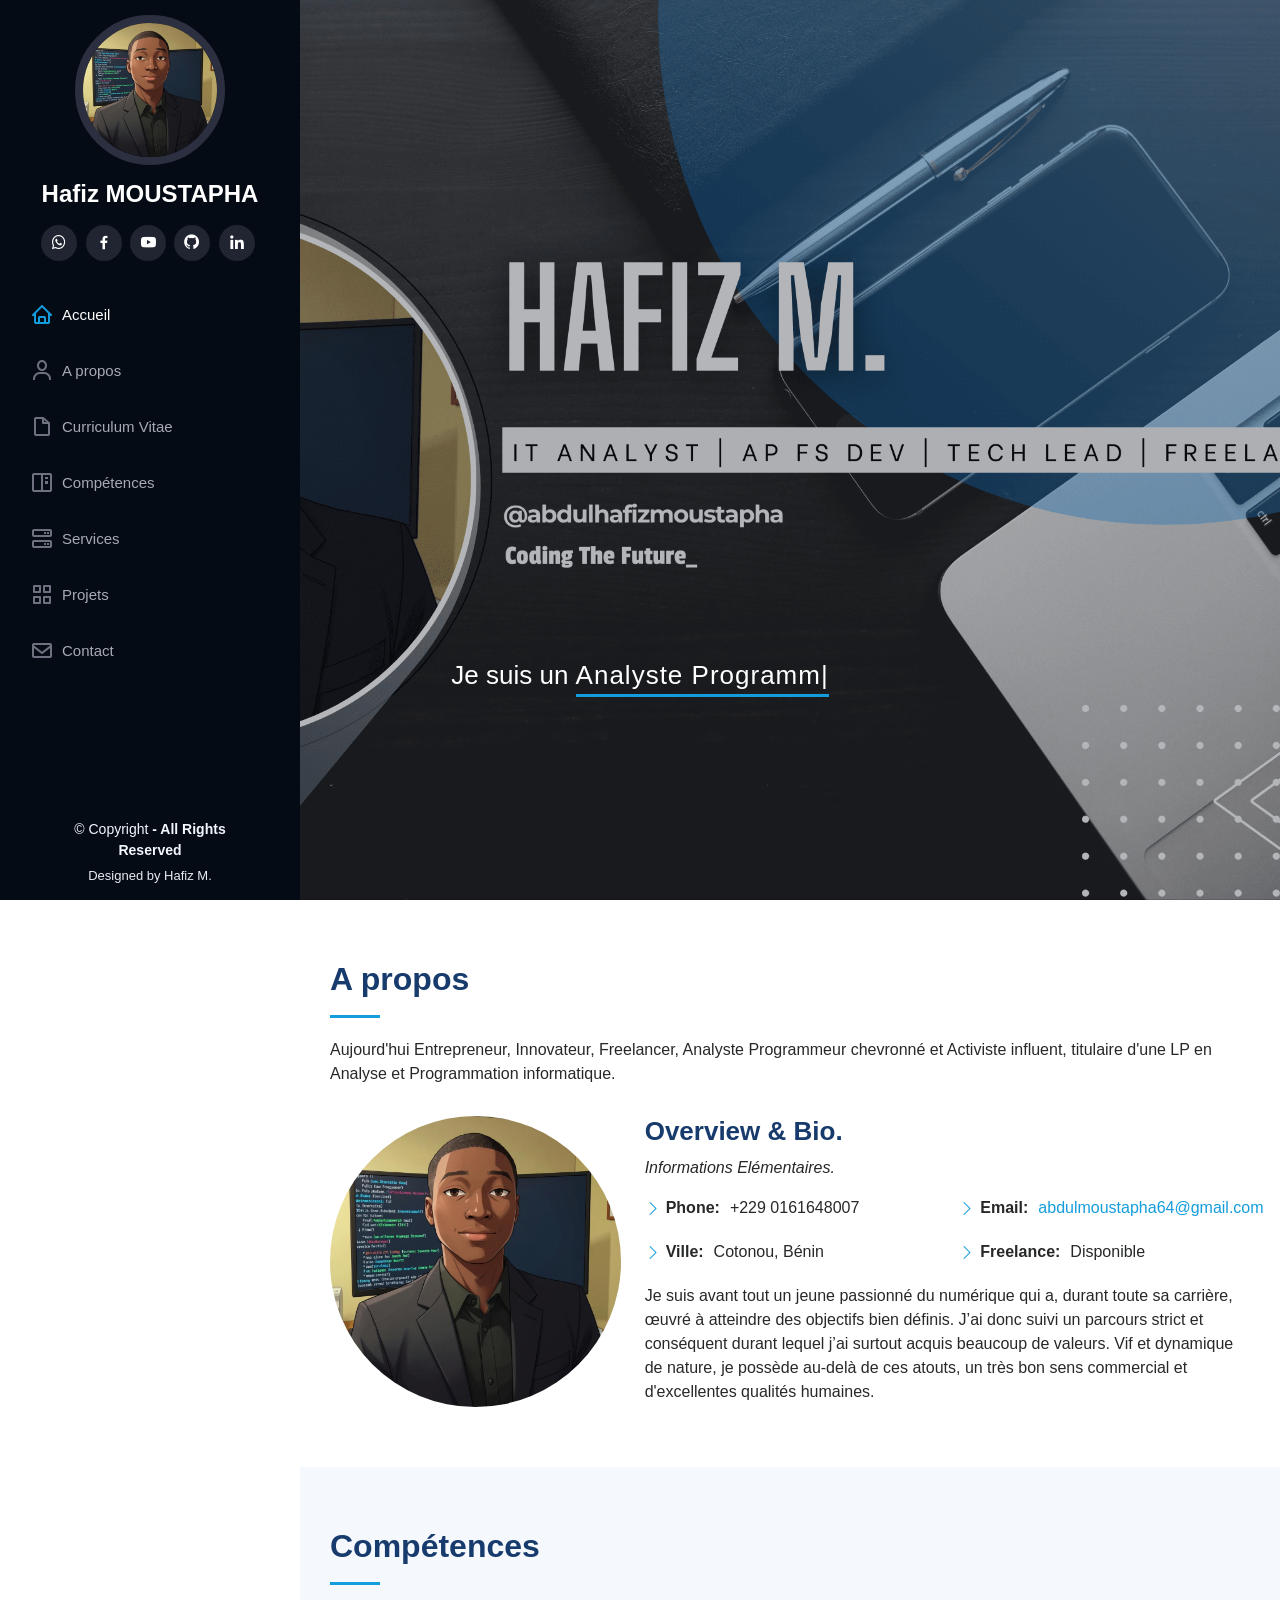
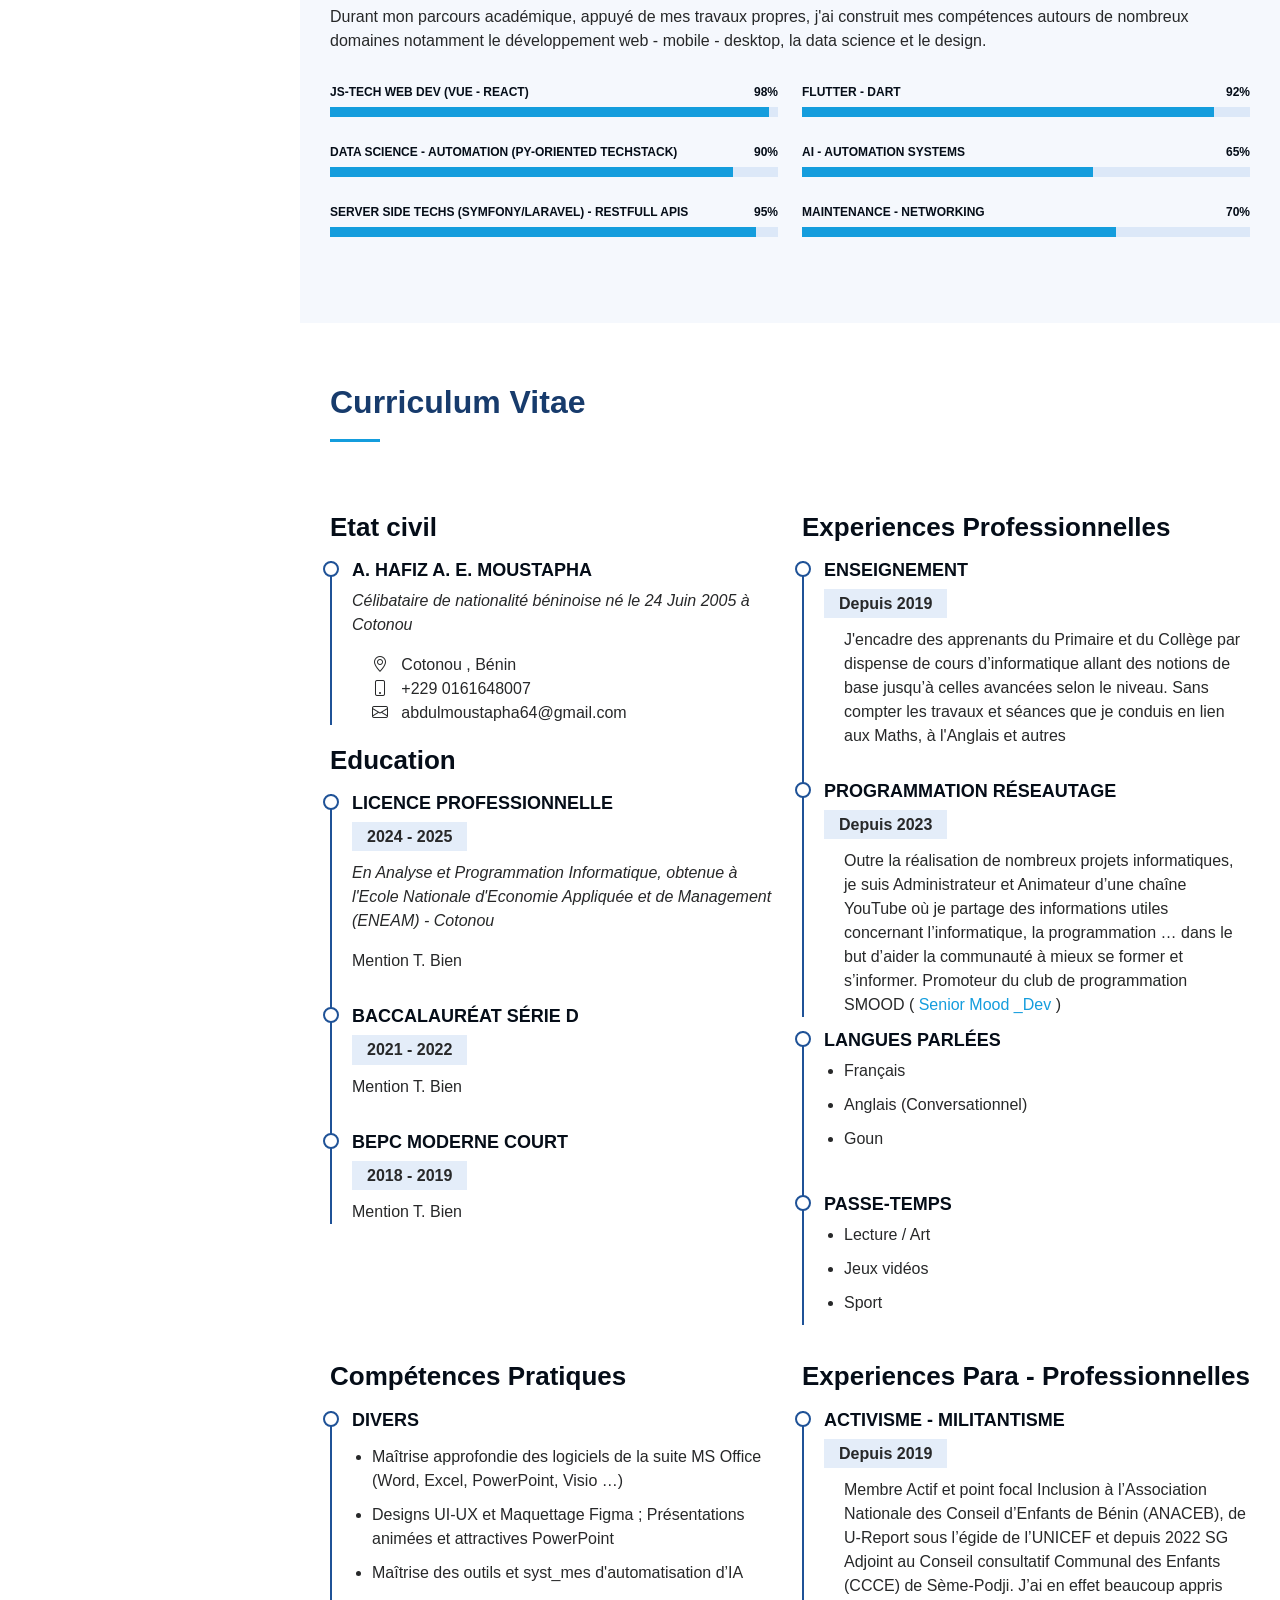
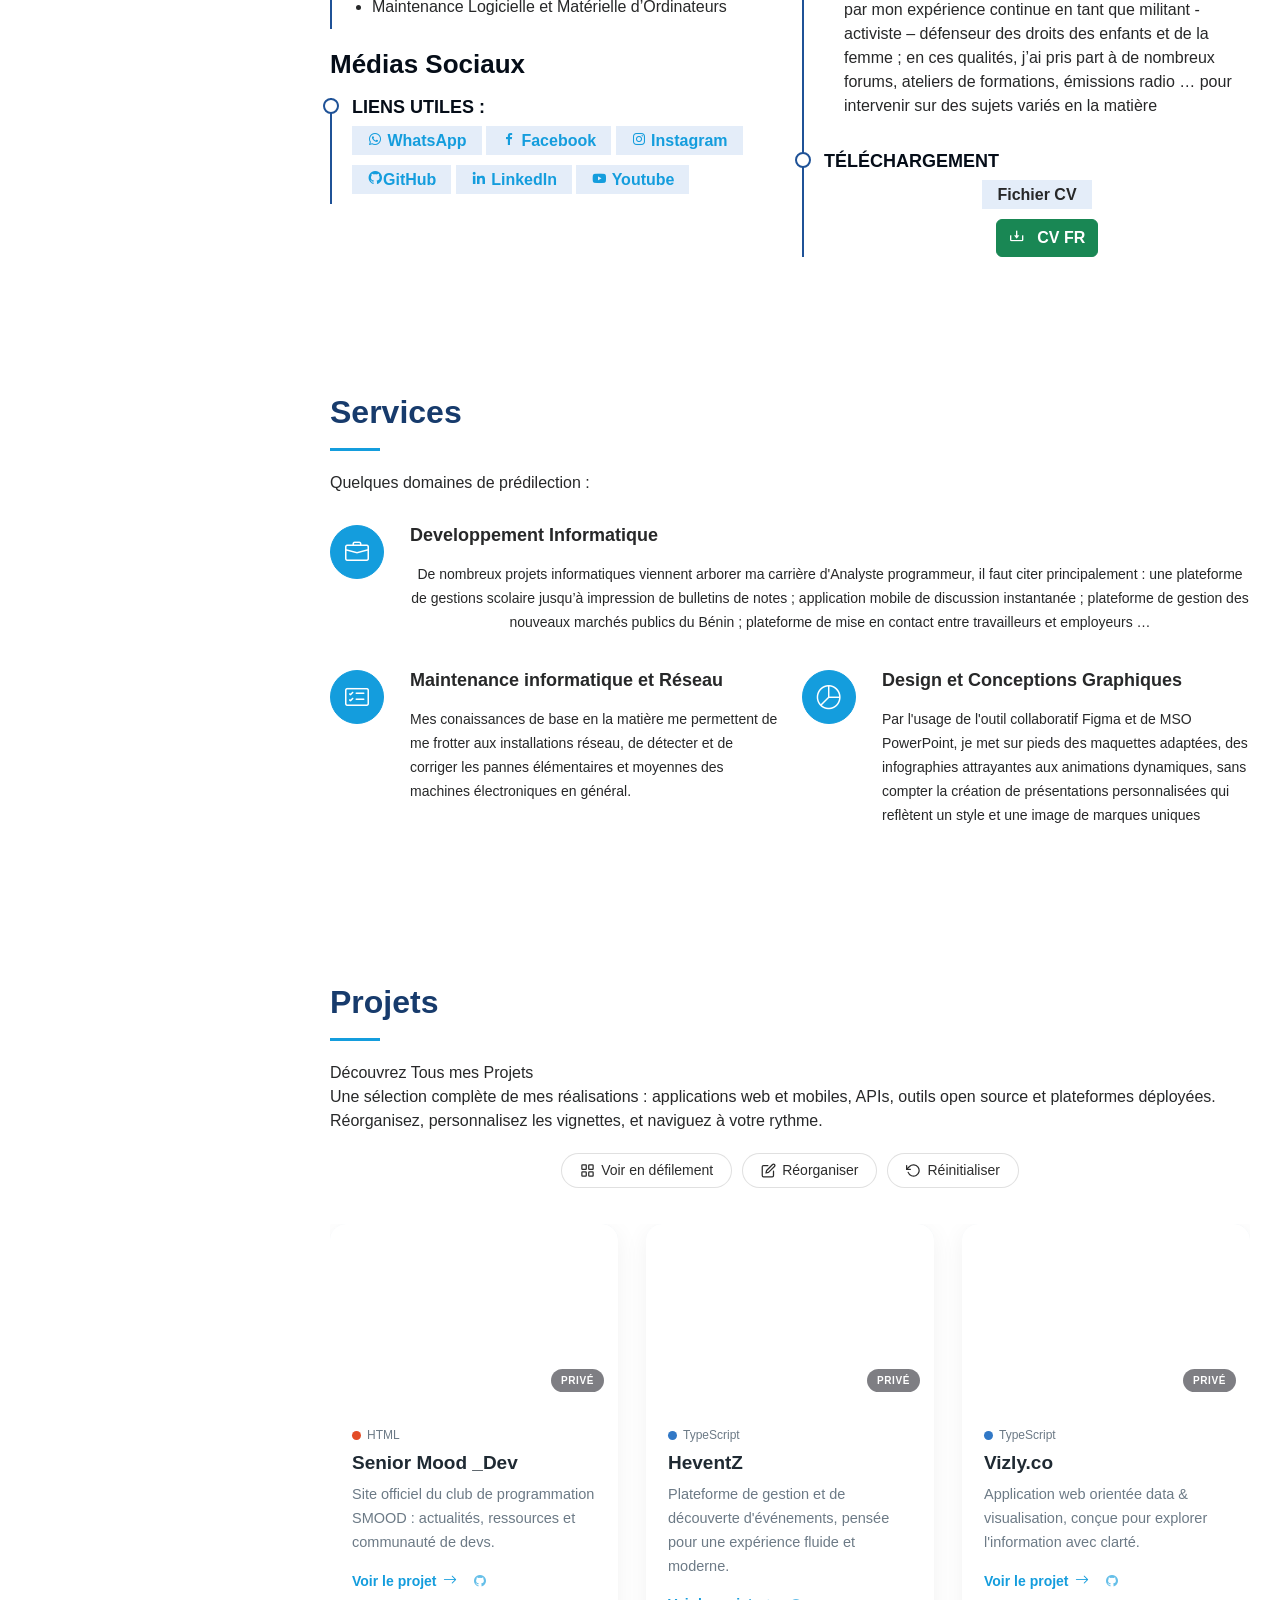
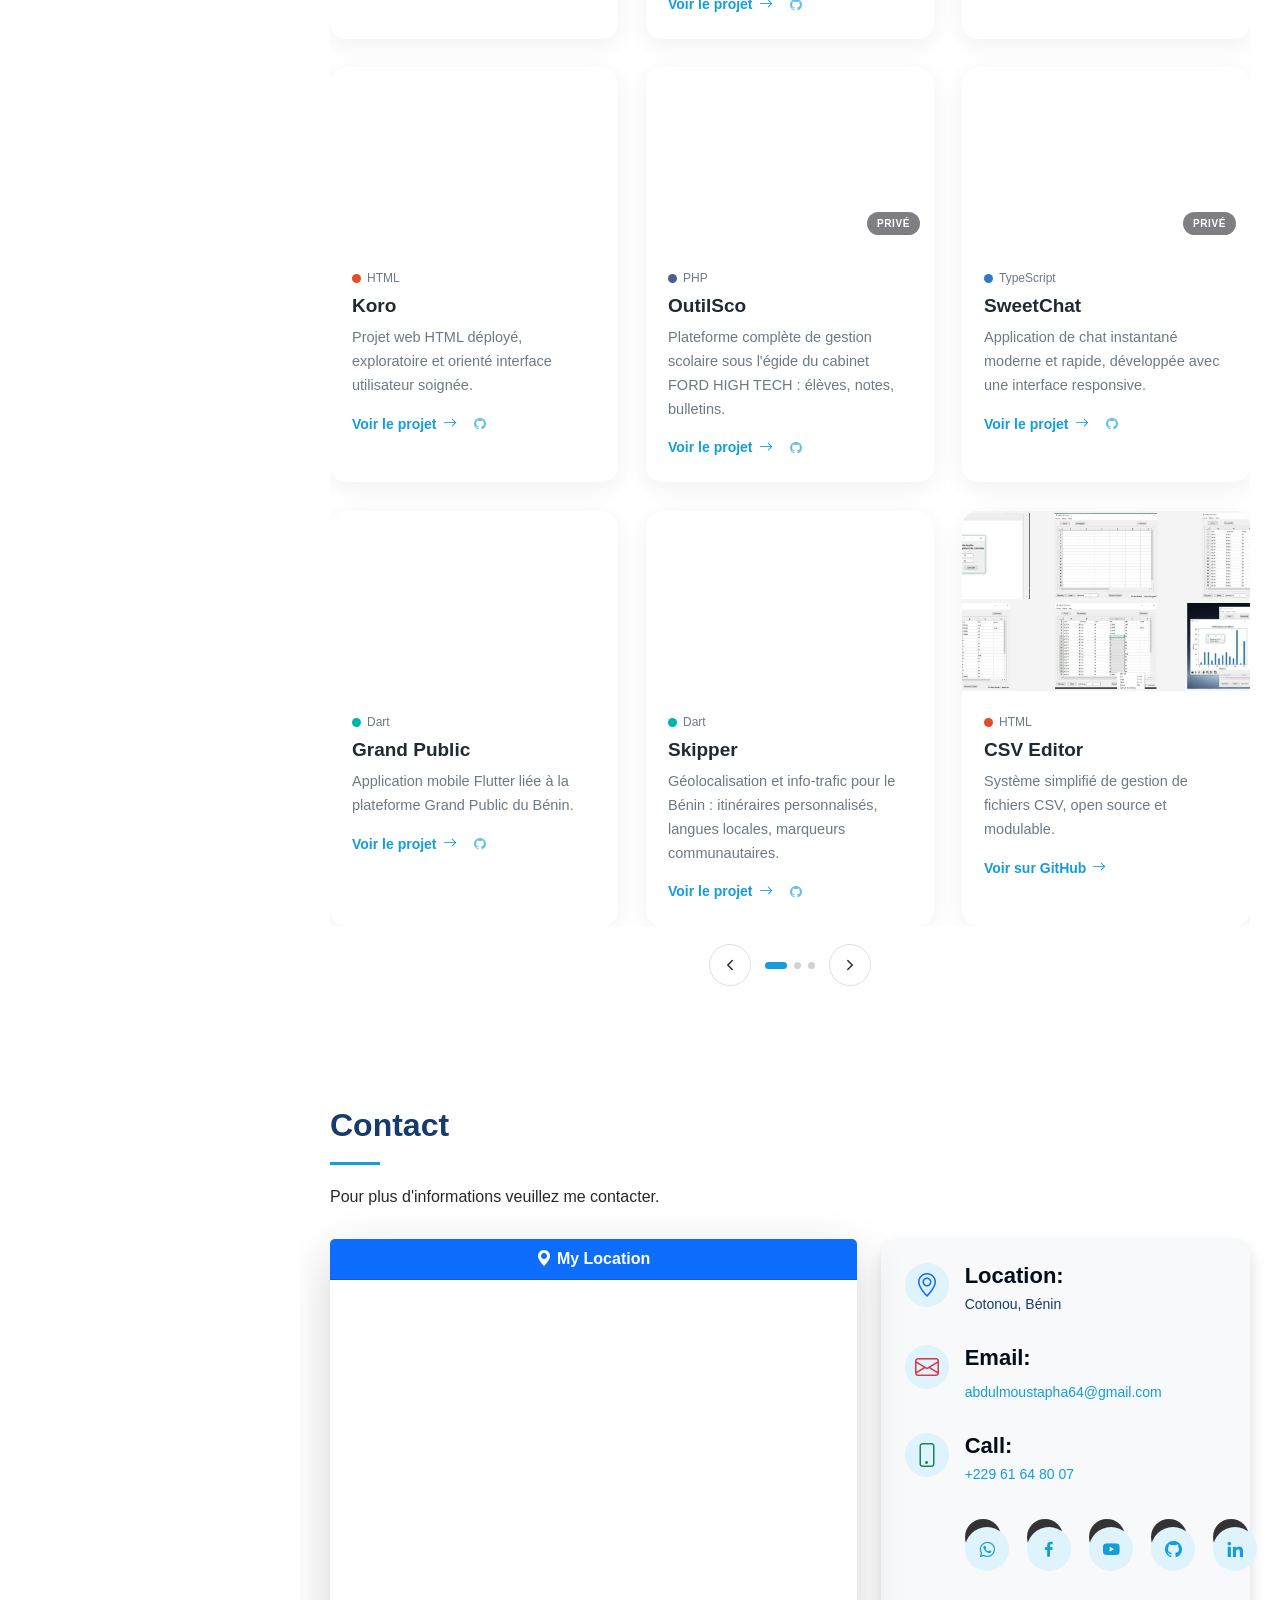
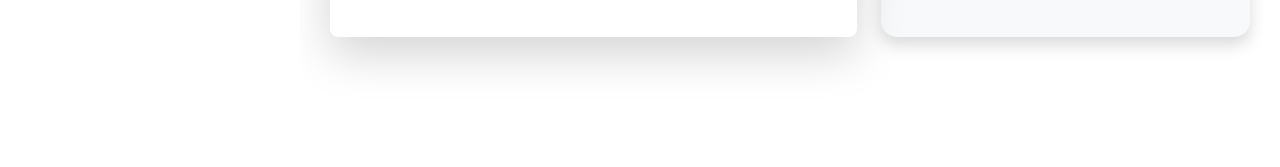
<file: index2.html>
<!DOCTYPE html>
<html lang="en">

<head>
  <meta charset="utf-8">
  <meta content="width=device-width, initial-scale=1.0" name="viewport">

  <title>Hafiz M. </title>
  <meta content="" name="description">
  <meta content="" name="keywords">


  <!-- Favicons -->
  <link href="assets/img/profile.jpeg" rel="icon">
  <link href="assets/img/profile.jpeg" rel="apple-touch-icon">


  <!-- Vendor CSS Files -->
  <link href="assets/vendor/aos/aos.css" rel="stylesheet">
  <link href="assets/vendor/bootstrap/css/bootstrap.min.css" rel="stylesheet">
  <link href="assets/vendor/bootstrap-icons/bootstrap-icons.css" rel="stylesheet">
  <link href="assets/vendor/boxicons/css/boxicons.min.css" rel="stylesheet">
  <link href="assets/vendor/glightbox/css/glightbox.min.css" rel="stylesheet">
  <link href="assets/vendor/swiper/swiper-bundle.min.css" rel="stylesheet">

  <link href="assets/css/style.css" rel="stylesheet">

  <!-- Projects gallery styles (scoped, additive only — no global overrides) -->
  <style>
    /* ===== Projects Gallery — premium, scoped to #projects ===== */
    #projects.projects {
      position: relative;
    }

    #projects .pg-toolbar {
      display: flex;
      align-items: center;
      justify-content: center;
      gap: 10px;
      flex-wrap: wrap;
      margin: -10px 0 36px;
    }

    #projects .pg-toolbar .pg-btn {
      display: inline-flex;
      align-items: center;
      gap: 6px;
      padding: 9px 18px;
      border-radius: 30px;
      border: 1px solid rgba(0,0,0,.12);
      background: #fff;
      font-size: 14px;
      font-weight: 500;
      color: #2c2c2c;
      cursor: pointer;
      transition: all .25s ease;
      line-height: 1;
    }

    #projects .pg-toolbar .pg-btn:hover {
      border-color: var(--accent-color, #149ddd);
      color: var(--accent-color, #149ddd);
      transform: translateY(-1px);
      box-shadow: 0 6px 16px rgba(0,0,0,.08);
    }

    #projects .pg-toolbar .pg-btn.is-active {
      background: var(--accent-color, #149ddd);
      border-color: var(--accent-color, #149ddd);
      color: #fff;
    }

    #projects .pg-toolbar .pg-btn svg { width: 15px; height: 15px; flex: none; }

    /* ----- Grid mode (default, shows up to N at once) ----- */
    #projects .pg-viewport {
      overflow: hidden;
      position: relative;
    }

    #projects .pg-track {
      display: grid;
      grid-template-columns: repeat(3, 1fr);
      gap: 28px;
      transition: none;
    }

    #projects.pg-scroll-mode .pg-track {
      display: flex;
      gap: 24px;
      overflow-x: auto;
      scroll-behavior: smooth;
      scroll-snap-type: x proximity;
      padding-bottom: 14px;
      -ms-overflow-style: none;
    }

    #projects.pg-scroll-mode .pg-track::-webkit-scrollbar { height: 8px; }
    #projects.pg-scroll-mode .pg-track::-webkit-scrollbar-track { background: rgba(0,0,0,.05); border-radius: 10px; }
    #projects.pg-scroll-mode .pg-track::-webkit-scrollbar-thumb { background: rgba(0,0,0,.22); border-radius: 10px; }
    #projects.pg-scroll-mode .pg-track::-webkit-scrollbar-thumb:hover { background: var(--accent-color, #149ddd); }

    #projects.pg-scroll-mode .project-card {
      flex: 0 0 320px;
      scroll-snap-align: start;
    }

    #projects .pg-nav {
      display: none;
      align-items: center;
      justify-content: center;
      gap: 14px;
      margin-top: 18px;
    }

    #projects.pg-scroll-mode .pg-nav { display: flex; }

    #projects .pg-nav button {
      width: 42px;
      height: 42px;
      border-radius: 50%;
      border: 1px solid rgba(0,0,0,.12);
      background: #fff;
      color: #2c2c2c;
      display: flex;
      align-items: center;
      justify-content: center;
      cursor: pointer;
      transition: all .25s ease;
    }

    #projects .pg-nav button:hover {
      background: var(--accent-color, #149ddd);
      border-color: var(--accent-color, #149ddd);
      color: #fff;
      transform: translateY(-2px);
    }

    #projects .pg-nav button svg { width: 18px; height: 18px; }

    #projects .pg-nav .pg-dots {
      display: flex;
      gap: 7px;
    }

    #projects .pg-nav .pg-dots span {
      width: 7px;
      height: 7px;
      border-radius: 50%;
      background: rgba(0,0,0,.18);
      transition: all .3s ease;
    }

    #projects .pg-nav .pg-dots span.is-active {
      background: var(--accent-color, #149ddd);
      width: 22px;
      border-radius: 4px;
    }

    /* ----- Project card ----- */
    #projects .project-card {
      position: relative;
      background: #fff;
      border-radius: 16px;
      overflow: hidden;
      box-shadow: 0 6px 24px rgba(20, 20, 30, .06);
      transition: transform .45s cubic-bezier(.22,1,.36,1), box-shadow .45s ease;
      will-change: transform;
      opacity: 0;
      transform: translateY(28px);
    }

    #projects .project-card.pg-in {
      opacity: 1;
      transform: translateY(0);
    }

    #projects .project-card:hover {
      transform: translateY(-8px);
      box-shadow: 0 22px 40px rgba(20, 20, 30, .14);
    }

    #projects .project-card.pg-dragging {
      opacity: .35;
    }

    #projects .project-card.pg-drag-over {
      outline: 2px dashed var(--accent-color, #149ddd);
      outline-offset: 4px;
    }

    /* Drag handle — only visible in edit mode */
    #projects .pg-drag-handle {
      position: absolute;
      top: 10px;
      left: 10px;
      width: 32px;
      height: 32px;
      border-radius: 9px;
      background: rgba(20,20,30,.55);
      backdrop-filter: blur(4px);
      color: #fff;
      display: none;
      align-items: center;
      justify-content: center;
      cursor: grab;
      z-index: 5;
      opacity: 0;
      transition: opacity .2s ease;
    }

    #projects.pg-edit-mode .pg-drag-handle {
      display: flex;
      opacity: 1;
    }

    #projects .pg-drag-handle svg { width: 16px; height: 16px; }
    #projects .pg-drag-handle:active { cursor: grabbing; }

    /* Cover-image change button — only visible in edit mode */
    #projects .pg-edit-cover {
      position: absolute;
      top: 10px;
      right: 10px;
      width: 32px;
      height: 32px;
      border-radius: 9px;
      background: rgba(20,20,30,.55);
      backdrop-filter: blur(4px);
      color: #fff;
      border: none;
      display: none;
      align-items: center;
      justify-content: center;
      cursor: pointer;
      z-index: 5;
      transition: background .2s ease;
    }

    #projects.pg-edit-mode .pg-edit-cover { display: flex; }
    #projects .pg-edit-cover:hover { background: var(--accent-color, #149ddd); }
    #projects .pg-edit-cover svg { width: 15px; height: 15px; }

    /* Cover media area */
    #projects .pg-cover {
      position: relative;
      width: 100%;
      aspect-ratio: 16 / 10;
      overflow: hidden;
      background: linear-gradient(135deg, #eef3f7 0%, #e3eaf0 100%);
    }

    #projects .pg-cover img {
      width: 100%;
      height: 100%;
      object-fit: cover;
      display: block;
      transition: transform .6s cubic-bezier(.22,1,.36,1);
    }

    #projects .project-card:hover .pg-cover img {
      transform: scale(1.07);
    }

    /* Live-site preview (deployed projects) */
    #projects .pg-cover .pg-live-frame-wrap {
      position: absolute;
      inset: 0;
      overflow: hidden;
    }

    #projects .pg-cover iframe {
      position: absolute;
      top: 0;
      left: 0;
      width: 250%;
      height: 250%;
      transform: scale(.4);
      transform-origin: top left;
      border: 0;
      pointer-events: none;
      background: #fff;
    }

    /* Soft gradient overlay for legibility + premium feel */
    #projects .pg-cover::after {
      content: "";
      position: absolute;
      inset: 0;
      background: linear-gradient(180deg, rgba(10,12,20,0) 45%, rgba(10,12,20,.65) 100%);
      opacity: 0;
      transition: opacity .4s ease;
      pointer-events: none;
    }

    #projects .project-card:hover .pg-cover::after { opacity: 1; }

    /* Placeholder (no live preview / no custom image) */
    #projects .pg-placeholder {
      position: absolute;
      inset: 0;
      display: flex;
      align-items: center;
      justify-content: center;
      flex-direction: column;
      gap: 6px;
      color: #5b6b78;
    }

    #projects .pg-placeholder .pg-mono {
      font-family: 'Roboto Mono', 'Courier New', monospace;
      font-size: 12px;
      letter-spacing: .12em;
      text-transform: uppercase;
      opacity: .55;
    }

    #projects .pg-placeholder .pg-glyph {
      font-size: 30px;
      font-weight: 700;
      letter-spacing: -.02em;
      color: #3a4750;
    }

    /* Live badge */
    #projects .pg-badge {
      position: absolute;
      bottom: 12px;
      left: 14px;
      display: inline-flex;
      align-items: center;
      gap: 6px;
      padding: 5px 11px;
      border-radius: 30px;
      background: rgba(255,255,255,.92);
      font-size: 11px;
      font-weight: 600;
      letter-spacing: .04em;
      text-transform: uppercase;
      color: #2c2c2c;
      z-index: 3;
      transform: translateY(6px);
      opacity: 0;
      transition: all .35s ease;
    }

    #projects .project-card:hover .pg-badge {
      transform: translateY(0);
      opacity: 1;
    }

    #projects .pg-badge .pg-dot {
      width: 7px;
      height: 7px;
      border-radius: 50%;
      background: #2ecc71;
      box-shadow: 0 0 0 0 rgba(46,204,113,.6);
      animation: pgPulse 2s infinite;
    }

    @keyframes pgPulse {
      0%   { box-shadow: 0 0 0 0 rgba(46,204,113,.55); }
      70%  { box-shadow: 0 0 0 6px rgba(46,204,113,0); }
      100% { box-shadow: 0 0 0 0 rgba(46,204,113,0); }
    }

    /* Visibility badge (private repo) */
    #projects .pg-vis {
      position: absolute;
      bottom: 12px;
      right: 14px;
      padding: 4px 10px;
      border-radius: 30px;
      background: rgba(20,20,30,.55);
      color: #fff;
      font-size: 10px;
      font-weight: 600;
      letter-spacing: .06em;
      text-transform: uppercase;
      z-index: 3;
      backdrop-filter: blur(3px);
    }

    /* Info block */
    #projects .project-info {
      padding: 22px 22px 24px;
    }

    #projects .project-info .pg-meta {
      display: flex;
      align-items: center;
      gap: 8px;
      margin-bottom: 8px;
    }

    #projects .project-info .pg-lang {
      display: inline-flex;
      align-items: center;
      gap: 6px;
      font-size: 12px;
      color: #6c7a86;
      font-weight: 500;
    }

    #projects .project-info .pg-lang .pg-lang-dot {
      width: 9px;
      height: 9px;
      border-radius: 50%;
      flex: none;
    }

    #projects .project-info h4 {
      margin: 0 0 8px;
      font-size: 19px;
      font-weight: 700;
      color: #1f2a33;
    }

    #projects .project-info p {
      font-size: 14.5px;
      line-height: 1.65;
      color: #6c7a86;
      margin: 0 0 16px;
      min-height: 44px;
    }

    #projects .project-info .read-more {
      display: inline-flex;
      align-items: center;
      gap: 6px;
      font-size: 14px;
      font-weight: 600;
    }

    /* Edit panel (per-card) for swapping the cover image */
    #projects .pg-cover-input {
      position: absolute;
      inset: 0;
      width: 100%;
      height: 100%;
      opacity: 0;
      cursor: pointer;
    }

    /* Reset toast */
    #projects .pg-toast {
      position: fixed;
      left: 50%;
      bottom: 30px;
      transform: translate(-50%, 20px);
      background: #1f2a33;
      color: #fff;
      padding: 12px 22px;
      border-radius: 30px;
      font-size: 14px;
      box-shadow: 0 12px 30px rgba(0,0,0,.25);
      z-index: 9999;
      opacity: 0;
      pointer-events: none;
      transition: all .35s cubic-bezier(.22,1,.36,1);
    }

    #projects .pg-toast.is-visible {
      opacity: 1;
      transform: translate(-50%, 0);
    }

    @media (max-width: 1199px) {
      #projects .pg-track { grid-template-columns: repeat(2, 1fr); }
    }

    @media (max-width: 767px) {
      #projects .pg-track { grid-template-columns: 1fr; }
      #projects.pg-scroll-mode .project-card { flex: 0 0 78vw; }
      #projects .pg-toolbar { margin-bottom: 26px; }
    }

    @media (prefers-reduced-motion: reduce) {
      #projects .project-card,
      #projects .pg-cover img,
      #projects .pg-badge,
      #projects .pg-toast {
        transition: none !important;
        animation: none !important;
      }
      #projects .project-card { opacity: 1 !important; transform: none !important; }
    }
  </style>


</head>

<!--Start of Tawk.to Script-->
<!-- <script type="text/javascript">
  var Tawk_API = Tawk_API || {}, Tawk_LoadStart = new Date();
  (function () {
    var s1 = document.createElement("script"), s0 = document.getElementsByTagName("script")[0];
    s1.async = true;
    s1.src = 'https://embed.tawk.to/683416ebfaf85f190c60ac28/1is5nj2eq';
    s1.charset = 'UTF-8';
    s1.setAttribute('crossorigin', '*');
    s0.parentNode.insertBefore(s1, s0);
  })();
</script> -->
<!--End of Tawk.to Script-->

<body>

  <!-- ======= Mobile nav toggle button ======= -->
  <i class="bi bi-list mobile-nav-toggle d-xl-none"></i>

  <!-- ======= Header ======= -->
  <header id="header">
    <div class="d-flex flex-column">

      <div class="profile">
        <img src="assets/img/profile.jpeg" alt="" class="img  rounded-circle" style="width: 150px; height : 150px">
        <h1 class="text-light"><a href="index.html">Hafiz MOUSTAPHA</a></h1>
        <div class="social-links mt-3 text-center">
          <a href="https://wa.me/61648007" class="twitter"><i class="bx bxl-whatsapp"></i></a>
          <a href="https://www.facebook.com/Abdulo64" class="facebook"><i class="bx bxl-facebook"></i></a>
          <a href="https://www.youtube.com/@seniormood_dev" class="youtube"><i class="bx bxl-youtube"></i></a>
          <!-- <a href="https://www.instagram.com/abdulmoustapha64?igsh=YzljYTk1ODg3Zg==" class="instagram"><i class="bx bxl-instagram"></i></a> -->
          <a href="https://github.com/AbdulHafizMous" class="google-plus"><i class="bx bxl-github"></i></a>
          <a href=" https://www.linkedin.com/in/abdul-moustapha-04b92b24b?" class="linkedin"><i
              class="bx bxl-linkedin"></i></a>
        </div>
      </div>

      <nav id="navbar" class="nav-menu navbar">
        <ul>
          <li><a href="#hero" class="nav-link scrollto active"><i class="bx bx-home"></i> <span>Accueil</span></a></li>
          <li><a href="#about" class="nav-link scrollto"><i class="bx bx-user"></i> <span>A propos</span></a></li>
          <li><a href="#cv" class="nav-link scrollto"><i class="bx bx-file-blank"></i> <span>Curriculum Vitae</span></a>
          </li>
          <li><a href="#competences" class="nav-link scrollto"><i class="bx bx-book-content"></i>
              <span>Compétences</span></a></li>
          <li><a href="#services" class="nav-link scrollto"><i class="bx bx-server"></i> <span>Services</span></a></li>
          <li><a href="#projects" class="nav-link scrollto"><i class="bx bx-grid-alt"></i> <span>Projets</span></a></li>
          <li><a href="#contact" class="nav-link scrollto"><i class="bx bx-envelope"></i> <span>Contact</span></a></li>
        </ul>
      </nav><!-- .nav-menu -->
    </div>
  </header><!-- End Header -->

  <!-- ======= Hero Section ======= -->
  <section id="hero" class="d-flex flex-column justify-content-center align-items-center">
    <div class="hero-container" data-aos="fade-in">
      <!-- <h1>A. Hafiz A. E. MOUSTAPHA</h1> -->
      <p>Je suis un <span class="typed"
          data-typed-items="Analyste Programmeur., Activiste - Militant., Freelancer - Innovateur.,"></span>
      </p>
    </div>
  </section><!-- End Hero -->

  <main id="main">

    <!-- ======= About Section ======= -->
    <section id="about" class="about">
      <div class="container">

        <div class="section-title">
          <h2>A propos</h2>
          <p>Aujourd'hui Entrepreneur, Innovateur, Freelancer, Analyste Programmeur chevronné et Activiste
            influent, titulaire d'une LP en Analyse et Programmation informatique.
          </p>
        </div>

        <div class="row">
          <div class="col-lg-4" data-aos="fade-right">
            <img src="assets/img/profile.jpeg" class="img-fluid rounded-circle" alt="">
          </div>
          <div class="col-lg-8 pt-4 pt-lg-0 content" data-aos="fade-left">
            <h3> Overview &amp; Bio.</h3>
            <p class="fst-italic">
              Informations Elémentaires.
            </p>
            <div class="row">
              <div class="col-lg-6">
                <ul>
                  <!-- <li><i class="bi bi-chevron-right"></i> <strong>Pseudo:</strong> <span>Hafiz M.</span>
                  </li> -->
                  <li><i class="bi bi-chevron-right"></i> <strong>Phone:</strong> <span>+229 0161648007</span></li>
                  <li><i class="bi bi-chevron-right"></i> <strong>Ville:</strong> <span>Cotonou, Bénin</span></li>
                </ul>
              </div>
              <div class="col-lg-6">
                <ul>
                  <!-- <li><i class="bi bi-chevron-right"></i> <strong>Niveau:</strong> <span>Licence Professionnelle</span>
                  </li> -->
                  <li><i class="bi bi-chevron-right"></i> <strong>Email:</strong> <span><a
                        href="mailto:abdulmoustapha64@gmail.com">abdulmoustapha64@gmail.com</a></span></li>
                  <li><i class="bi bi-chevron-right"></i> <strong>Freelance:</strong> <span>Disponible</span></li>
                </ul>
              </div>
            </div>
            <p>
              Je suis avant tout un jeune passionné du numérique qui a, durant toute sa carrière, œuvré à atteindre des
              objectifs bien définis. J’ai donc suivi un parcours strict et conséquent durant lequel j’ai surtout acquis
              beaucoup de valeurs.
              Vif et dynamique de nature, je possède au-delà de ces atouts, un très bon sens commercial et d'excellentes
              qualités humaines.
            </p>
          </div>
        </div>

      </div>
    </section><!-- End About Section -->

    <!-- ======= Skills Section ======= -->
    <section id="competences" class="skills section-bg">
      <div class="container">

        <div class="section-title">
          <h2>Compétences</h2>
          <p>Durant mon parcours académique, appuyé de mes travaux propres, j'ai construit mes compétences autours de
            nombreux domaines notamment le
            développement web - mobile - desktop, la data science et le design.
          </p>
        </div>

        <div class="row skills-content">

          <div class="col-lg-6" data-aos="fade-up">

            <div class="progress">
              <span class="skill">JS-Tech Web Dev (Vue - React)<i class="val">98%</i></span>
              <div class="progress-bar-wrap">
                <div class="progress-bar" role="progressbar" aria-valuenow="98" aria-valuemin="0" aria-valuemax="100">
                </div>
              </div>
            </div>

            <div class="progress">
              <span class="skill">Data Science - Automation (Py-Oriented TechStack)<i class="val">90%</i></span>
              <div class="progress-bar-wrap">
                <div class="progress-bar" role="progressbar" aria-valuenow="90" aria-valuemin="0" aria-valuemax="100">
                </div>
              </div>
            </div>

            <div class="progress">
              <span class="skill">Server Side Techs (Symfony/Laravel) - RestFull APIs<i class="val">95%</i></span>
              <div class="progress-bar-wrap">
                <div class="progress-bar" role="progressbar" aria-valuenow="95" aria-valuemin="0" aria-valuemax="100">
                </div>
              </div>
            </div>

          </div>

          <div class="col-lg-6" data-aos="fade-up" data-aos-delay="100">

            <div class="progress">
              <span class="skill">Flutter - Dart <i class="val">92%</i></span>
              <div class="progress-bar-wrap">
                <div class="progress-bar" role="progressbar" aria-valuenow="92" aria-valuemin="0" aria-valuemax="100">
                </div>
              </div>
            </div>


            <div class="progress">
              <span class="skill">AI - Automation Systems<i class="val">65%</i></span>
              <div class="progress-bar-wrap">
                <div class="progress-bar" role="progressbar" aria-valuenow="65" aria-valuemin="0" aria-valuemax="100">
                </div>
              </div>
            </div>

            <div class="progress">
              <span class="skill">Maintenance - Networking<i class="val">70%</i></span>
              <div class="progress-bar-wrap">
                <div class="progress-bar" role="progressbar" aria-valuenow="70" aria-valuemin="0" aria-valuemax="100">
                </div>
              </div>
            </div>


          </div>

        </div>

      </div>
    </section><!-- End Skills Section -->

    <!-- ======= Resume Section ======= -->
    <section id="cv" class="resume">
      <div class="container">

        <div class="section-title">
          <h2>Curriculum Vitae</h2>
          <p></p>
        </div>

        <div class="row">
          <div class="col-lg-6" data-aos="fade-up">
            <h3 class="resume-title">Etat civil</h3>
            <div class="resume-item pb-0">
              <h4>A. Hafiz A. E. MOUSTAPHA</h4>
              <p><em>Célibataire de nationalité béninoise né le 24 Juin 2005 à Cotonou </em></p>
              <ul>
                <i class="bi bi-geo-alt">&nbsp;&nbsp;&nbsp;</i>Cotonou , Bénin <br>
                <i class="bi bi-phone">&nbsp;&nbsp;&nbsp;</i>+229 0161648007 <br>
                <i class="bi bi-envelope">&nbsp;&nbsp;&nbsp;</i>abdulmoustapha64@gmail.com <br>
              </ul>
            </div>

            <h3 class="resume-title">Education</h3>
            <div class="resume-item">
              <h4>Licence Professionnelle </h4>
              <h5>2024 - 2025</h5>
              <p><em>En Analyse et Programmation Informatique, obtenue à l'Ecole Nationale d'Economie Appliquée et de
                  Management (ENEAM) - Cotonou</em></p>
              <p>Mention T. Bien</p>
            </div>
            <div class="resume-item">
              <h4>Baccalauréat série D </h4>
              <h5>2021 - 2022</h5>
              <!-- <p><em>Collège Sainte Esther d'Avotrou</em></p> -->
              <p>Mention T. Bien</p>
            </div>
            <div class="resume-item">
              <h4>BEPC Moderne Court </h4>
              <h5>2018 - 2019</h5>
              <!-- <p><em>Collège Excellence Divine de Tohouè</em></p> -->
               <p>Mention T. Bien</p>
            </div>
          </div>
          <div class="col-lg-6" data-aos="fade-up" data-aos-delay="100">
            <div>
              <h3 class="resume-title">Experiences Professionnelles</h3>
              <div class="resume-item">
                <h4>Enseignement</h4>
                <h5>Depuis 2019</h5>
                <ul>
                  J'encadre des apprenants du Primaire et du Collège par dispense de cours d’informatique allant des
                  notions de base jusqu’à
                  celles avancées selon le niveau. Sans compter les travaux et séances que je conduis en lien aux Maths, à l'Anglais et autres
                </ul>
              </div>
              <div class="resume-item">
                <h4>Programmation Réseautage </h4>
                <h5>Depuis 2023</h5>
                <ul>
                  Outre la réalisation de nombreux projets informatiques,
                  je suis Administrateur et Animateur d’une chaîne YouTube
                  où je partage des informations utiles concernant l’informatique, la
                  programmation … dans le but d’aider la communauté à mieux se
                  former et s’informer.
                  Promoteur du club de programmation SMOOD ( <a href="https://smood.onrender.com" target="_blank">Senior
                    Mood _Dev</a> )
                </ul>
              </div>
            </div>
            <div>
              <div class="resume-item">
                <h4>Langues parlées</h4>
                <ul>
                  <li>Français</li>
                  <li>Anglais (Conversationnel)</li>
                  <li>Goun</li>
                </ul>
              </div>
              <div class="resume-item">
                <h4>Passe-temps </h4>
                <ul>
                  <li>Lecture / Art</li>
                  <li>Jeux vidéos</li>
                  <li>Sport</li>
                </ul>
              </div>
            </div>

          </div>
          <!-- 

           -->
          <div class="col-lg-6" data-aos="fade-up" data-aos-delay="100">
            <div>
              <h3 class="resume-title">Compétences Pratiques</h3>
              <div class="resume-item pb-0">
                <h4>Divers</h4>
                <p> </p>
                <ul>
                  <li>Maîtrise approfondie des logiciels de la suite MS Office (Word, Excel, PowerPoint, Visio …)</li>
                  <li>Designs UI-UX et Maquettage Figma ; Présentations animées et attractives PowerPoint</li>
                  <li>Maîtrise des outils et syst_mes d'automatisation d’IA</li>
                  <li>Maintenance Logicielle et Matérielle d’Ordinateurs</li>

                </ul>
              </div>


              <h3 class="resume-title">Médias Sociaux</h3>

              <div class="resume-item">
                <h4>Liens Utiles : </h4>
                <h5><a target="_blank" href="https://wa.me/61648007" class=""><i class="bx bxl-whatsapp"></i>
                    WhatsApp</a> </h5>
                <h5><a target="_blank" href="https://www.facebook.com/Abdulo64" class="facebook"><i
                      class="bx bxl-facebook"></i> Facebook</a></h5>
                <h5><a target="_blank" href="https://www.instagram.com/abdulmoustapha64?igsh=YzljYTk1ODg3Zg=="
                    class="instagram"><i class="bx bxl-instagram"></i> Instagram</a></h5>
                <h5><a target="_blank" href="https://github.com/AbdulHafizMous" class="google-plus"><i
                      class="bx bxl-github"></i>GitHub</a> </h5>
                <h5><a target="_blank" href="https://www.linkedin.com/in/abdul-moustapha-04b92b24b?" class="linkedin"><i
                      class="bx bxl-linkedin"></i> LinkedIn</a></h5>
                <h5><a target="_blank" href="https://www.youtube.com/@seniormood_dev" class="youtube"><i
                      class="bx bxl-youtube"></i> Youtube</a></h5>


              </div>

            </div>

          </div>
          <!--  -->
          <div class="col-lg-6" data-aos="fade-up" data-aos-delay="100">
            <div>
              <h3 class="resume-title">Experiences Para - Professionnelles</h3>
              <div class="resume-item">
                <h4>Activisme - Militantisme</h4>
                <h5>Depuis 2019</h5>
                <ul>
                  Membre Actif et point focal Inclusion à l’Association Nationale des
                  Conseil d’Enfants de Bénin (ANACEB), de U-Report sous l’égide de
                  l’UNICEF et depuis 2022 SG Adjoint au Conseil consultatif Communal
                  des Enfants (CCCE) de Sème-Podji.
                  J’ai en effet beaucoup appris par mon expérience continue en tant
                  que militant - activiste – défenseur des droits des enfants et de la
                  femme ; en ces qualités, j’ai pris part à de nombreux forums, ateliers
                  de formations, émissions radio … pour intervenir sur des sujets variés
                  en la matière
                </ul>
              </div>
              <div class="resume-item">
                <h4>Téléchargement </h4>
                <div class="text-center">
                  <h5 class="text-center">Fichier CV</h5>
                </div>

                <ul>
                  <div class="row text-center ">
                    <div class="col"><a class="text-center btn btn-success fw-bold" data-aos="fade-up"
                        data-aos-delay="100" href="assets/cv_2p_fr.pdf" download target="_blank"><i
                          class="bx bx-download me-2"></i> CV FR</a></div>
                    <!-- <div class="col"><a class="text-center btn btn-success fw-bold" data-aos="fade-up"
                        data-aos-delay="100" href="assets/cv_full_eng.pdf" download target="_blank"><i
                          class="bx bx-download me-2"></i> CV EN</a></div> -->

                  </div>
                </ul>
              </div>
            </div>

          </div>




        </div>

      </div>
    </section><!-- End Resume Section -->

    <!-- ======= Services Section ======= -->
    <section id="services" class="services">
      <div class="container">

        <div class="section-title">
          <h2>Services</h2>
          <p>Quelques domaines de prédilection : </p>
        </div>

        <div class="row">
          <div class="col-12 icon-box" data-aos="fade-up">
            <div class="icon"><i class="bi bi-briefcase"></i></div>
            <h4 class="title">Developpement Informatique</h4>
            <p class="description text-center">
              De nombreux projets informatiques viennent arborer ma carrière d'Analyste programmeur, il faut citer
              principalement : une plateforme de gestions scolaire jusqu’à
              impression de bulletins de notes ; application mobile de
              discussion instantanée ; plateforme de gestion des nouveaux
              marchés publics du Bénin ; plateforme de mise en contact entre
              travailleurs et employeurs …
            </p>
          </div>
          <div class=" col-md-6 icon-box" data-aos="fade-up" data-aos-delay="100">
            <div class="icon"><i class="bi bi-card-checklist"></i></div>
            <h4 class="title">Maintenance informatique et Réseau</h4>
            <p class="description">Mes conaissances de base en la matière me permettent de me frotter aux installations
              réseau, de détecter et de corriger les pannes élémentaires et moyennes des machines électroniques en
              général.</p>
          </div>
          <div class=" col-md-6 icon-box" data-aos="fade-up" data-aos-delay="200">
            <div class="icon"><i class="bi bi-pie-chart"></i></div>
            <h4 class="title">Design et Conceptions Graphiques</h4>
            <p class="description">Par l'usage de l'outil collaboratif Figma et de MSO PowerPoint, je met sur pieds des
              maquettes adaptées, des infographies attrayantes aux animations dynamiques, sans compter la création de
              présentations personnalisées qui reflètent un style et une image de marques uniques</p>
          </div>
        </div>

      </div>
    </section><!-- End Services Section -->

    <!-- ======= Projects Section (premium reorderable gallery) ======= -->
    <section id="projects" class="projects section light-background">
      <!-- Titre de section -->
      <div class="container section-title" data-aos="fade-up">
        <h2>Projets</h2>
        <div><span>Découvrez</span> <span class="description-title">Tous mes Projets</span></div>
        <p>Une sélection complète de mes réalisations : applications web et mobiles, APIs, outils open source et
          plateformes déployées. Réorganisez, personnalisez les vignettes, et naviguez à votre rythme.</p>
      </div><!-- Fin titre -->

      <div class="container">

        <!-- Toolbar: view toggle + edit mode + reset -->
        <div class="pg-toolbar">
          <button type="button" class="pg-btn" id="pgViewToggle" aria-pressed="false">
            <svg viewBox="0 0 24 24" fill="none" stroke="currentColor" stroke-width="2" stroke-linecap="round" stroke-linejoin="round"><rect x="3" y="3" width="7" height="7" rx="1"></rect><rect x="14" y="3" width="7" height="7" rx="1"></rect><rect x="3" y="14" width="7" height="7" rx="1"></rect><rect x="14" y="14" width="7" height="7" rx="1"></rect></svg>
            <span id="pgViewToggleLabel">Voir en défilement</span>
          </button>
          <button type="button" class="pg-btn" id="pgEditToggle" aria-pressed="false">
            <svg viewBox="0 0 24 24" fill="none" stroke="currentColor" stroke-width="2" stroke-linecap="round" stroke-linejoin="round"><path d="M11 4H4a2 2 0 0 0-2 2v14a2 2 0 0 0 2 2h14a2 2 0 0 0 2-2v-7"></path><path d="M18.5 2.5a2.121 2.121 0 0 1 3 3L12 15l-4 1 1-4 9.5-9.5z"></path></svg>
            <span id="pgEditToggleLabel">Réorganiser</span>
          </button>
          <button type="button" class="pg-btn" id="pgResetBtn" title="Réinitialiser l'ordre et les images">
            <svg viewBox="0 0 24 24" fill="none" stroke="currentColor" stroke-width="2" stroke-linecap="round" stroke-linejoin="round"><polyline points="1 4 1 10 7 10"></polyline><path d="M3.51 15a9 9 0 1 0 2.13-9.36L1 10"></path></svg>
            Réinitialiser
          </button>
        </div>

        <div class="pg-viewport">
          <div class="pg-track" id="pgTrack"><!-- cards injected by JS --></div>
        </div>

        <div class="pg-nav" id="pgNav">
          <button type="button" id="pgPrev" aria-label="Précédent">
            <svg viewBox="0 0 24 24" fill="none" stroke="currentColor" stroke-width="2" stroke-linecap="round" stroke-linejoin="round"><polyline points="15 18 9 12 15 6"></polyline></svg>
          </button>
          <div class="pg-dots" id="pgDots"></div>
          <button type="button" id="pgNext" aria-label="Suivant">
            <svg viewBox="0 0 24 24" fill="none" stroke="currentColor" stroke-width="2" stroke-linecap="round" stroke-linejoin="round"><polyline points="9 18 15 12 9 6"></polyline></svg>
          </button>
        </div>

      </div>

      <div class="pg-toast" id="pgToast"></div>
    </section><!-- End Projects Section -->

    <!-- ======= Contact Section ======= -->
    <section id="contact" class="contact">
      <div class="container">

        <div class="section-title">
          <h2>Contact</h2>
          <p>Pour plus d'informations veuillez me contacter.</p>
        </div>
        <div class="row" data-aos="fade-in">
          <!-- ======= Location Card ======= -->
          <div class="col-lg-7 d-flex align-items-stretch" data-aos="fade-up">
            <div class="card shadow-lg border-0 rounded-3 w-100">
              <div class="card-header bg-primary text-white text-center fw-bold">
                <i class="bi bi-geo-alt-fill"></i> My Location
              </div>
              <div class="card-body p-0">
                <iframe
                  src="https://www.google.com/maps/embed?pb=!1m18!1m12!1m3!1d3978.555403779946!2d2.427589!3d6.370292!2m3!1f0!2f0!3f0!3m2!1i1024!2i768!4f13.1!3m3!1m2!1s0x1023575e1c39a0a5%3A0x2a6b5b3a8f8c6d8!2sCotonou%2C%20B%C3%A9nin!5e0!3m2!1sen!2sbj!4v1695398900000!5m2!1sen!2sbj"
                  width="100%" height="350" style="border:0; border-radius: 0 0 12px 12px;" allowfullscreen=""
                  loading="lazy" referrerpolicy="no-referrer-when-downgrade">
                </iframe>
              </div>
            </div>
          </div>
          <!-- ======= End Location Card ======= -->

          <!-- Contact Card -->
          <div class="col-lg-5 d-flex align-items-stretch">
            <div class="info shadow rounded-4 p-4 bg-light">
              <div class="address mb-3">
                <i class="bi bi-geo-alt fs-4 text-primary"></i>
                <h4>Location:</h4>
                <p>Cotonou, Bénin</p>
              </div>

              <div class="email mb-3">
                <i class="bi bi-envelope fs-4 text-danger"></i>
                <h4>Email:</h4>
                <p><a href="mailto:abdulmoustapha64@gmail.com">abdulmoustapha64@gmail.com</a></p>
              </div>

              <div class="phone mb-3">
                <i class="bi bi-phone fs-4 text-success"></i>
                <h4>Call:</h4>
                <p><a href="tel:+22961648007">+229 61 64 80 07</a></p>
              </div>

              <!-- Social Links -->
              <div class="social-links d-flex justify-content-start gap-3 mt-4">
                <a href="https://wa.me/61648007" target="_blank" class="whatsapp fs-4 text-success"><i
                    class="bx bxl-whatsapp"></i></a>
                <a href="https://www.facebook.com/Abdulo64" target="_blank" class="facebook fs-4 text-primary"><i
                    class="bx bxl-facebook"></i></a>
                <a href="https://www.youtube.com/@seniormood_dev" target="_blank" class="youtube fs-4 text-danger"><i
                    class="bx bxl-youtube"></i></a>
                <a href="https://github.com/AbdulHafizMous" target="_blank" class="github fs-4 text-dark"><i
                    class="bx bxl-github"></i></a>
                <a href="https://www.linkedin.com/in/abdul-moustapha-04b92b24b?" target="_blank"
                  class="linkedin fs-4 text-info"><i class="bx bxl-linkedin"></i></a>
              </div>
            </div>
          </div>

          <!-- <div class="col-lg-7 mt-5 mt-lg-0 d-flex align-items-stretch">
            <form action="#" role="form" class="php-email-form">
              <div class="row">
                <div class="form-group col-md-6">
                  <label for="name">Your Name</label>
                  <input type="text" name="name" class="form-control" id="name" required>
                </div>
                <div class="form-group col-md-6">
                  <label for="name">Your Email</label>
                  <input type="email" class="form-control" name="email" id="email" required>
                </div>
              </div>
              <div class="form-group">
                <label for="name">Subject</label>
                <input type="text" class="form-control" name="subject" id="subject" required>
              </div>
              <div class="form-group">
                <label for="name">Message</label>
                <textarea class="form-control" name="message" rows="10" required></textarea>
              </div>
              <div class="my-3">
                <div class="loading">Loading</div>
                <div class="error-message"></div>
                <div class="sent-message">Your message has been sent. Thank you!</div>
              </div>
              <div class="text-center"><button type="submit">Send Message</button></div>
            </form>
          </div> -->
        </div>

      </div>
    </section><!-- End Contact Section -->

  </main><!-- End #main -->

  <!-- ======= Footer ======= -->
  <footer id="footer">
    <div class="container">
      <div class="copyright">
        &copy; Copyright <strong><span>- All Rights Reserved</span></strong>
      </div>
      <div class="credits">
        Designed by Hafiz M.
      </div>
    </div>
  </footer><!-- End  Footer -->

  <a href="#" class="back-to-top d-flex align-items-center justify-content-center"><i
      class="bi bi-arrow-up-short"></i></a>

  <!-- Vendor JS Files -->
  <script src="assets/vendor/purecounter/purecounter_vanilla.js"></script>
  <script src="assets/vendor/aos/aos.js"></script>
  <script src="assets/vendor/bootstrap/js/bootstrap.bundle.min.js"></script>
  <script src="assets/vendor/glightbox/js/glightbox.min.js"></script>
  <script src="assets/vendor/isotope-layout/isotope.pkgd.min.js"></script>
  <script src="assets/vendor/swiper/swiper-bundle.min.js"></script>
  <script src="assets/vendor/typed.js/typed.umd.js"></script>
  <script src="assets/vendor/waypoints/noframework.waypoints.js"></script>
  <script src="assets/vendor/php-email-form/validate.js"></script>

  <!-- Template Main JS File -->
  <script src="assets/js/main.js"></script>

  <!-- ======= Projects Gallery Engine ======= -->
  <script>
  (function () {
    "use strict";

    /* ---------------------------------------------------------------
     * 1) DATA — the full project list.
     *    - liveUrl: deployed site -> rendered as a live mini-preview
     *    - repoUrl: GitHub link -> always the primary CTA
     *    - lang/langColor: GitHub-style language dot
     *    - visibility: "public" | "private"
     * ------------------------------------------------------------- */
    var PROJECTS = [
      {
        id: "smood",
        name: "Senior Mood _Dev",
        desc: "Site officiel du club de programmation SMOOD : actualités, ressources et communauté de devs.",
        repoUrl: "https://github.com/AbdulHafizMous/smood",
        liveUrl: "https://smood.onrender.com/",
        lang: "HTML", langColor: "#e34c26",
        visibility: "private"
      },
      {
        id: "heventz",
        name: "HeventZ",
        desc: "Plateforme de gestion et de découverte d'événements, pensée pour une expérience fluide et moderne.",
        repoUrl: "https://github.com/AbdulHafizMous/HeventZ",
        liveUrl: "https://hevent-z.vercel.app/", // "https://heventz.onrender.com/",
        lang: "TypeScript", langColor: "#3178c6",
        visibility: "private"
      },
      {
        id: "vizlyco",
        name: "Vizly.co",
        desc: "Application web orientée data & visualisation, conçue pour explorer l'information avec clarté.",
        repoUrl: "https://github.com/AbdulHafizMous/vizly.co",
        liveUrl: "https://vizly-co-beta.vercel.app/", // "https://vizly-co.onrender.com/",
        lang: "TypeScript", langColor: "#3178c6",
        visibility: "private"
      },
      {
        id: "koro",
        name: "Koro",
        desc: "Projet web HTML déployé, exploratoire et orienté interface utilisateur soignée.",
        repoUrl: "https://github.com/AbdulHafizMous/koro",
        liveUrl: "https://koro-h7cs.onrender.com/",
        lang: "HTML", langColor: "#e34c26",
        visibility: "public"
      },
      {
        id: "outilsco",
        name: "OutilSco",
        desc: "Plateforme complète de gestion scolaire sous l'égide du cabinet FORD HIGH TECH : élèves, notes, bulletins.",
        repoUrl: "https://github.com/AbdulHafizMous/gp-backend",
        liveUrl: "https://outilsco.com/",
        lang: "PHP", langColor: "#4f5d95",
        visibility: "private"
      },
      {
        id: "sweetchat",
        name: "SweetChat",
        desc: "Application de chat instantané moderne et rapide, développée avec une interface responsive.",
        repoUrl: "https://github.com/AbdulHafizMous/alnyf4tech",
        liveUrl: "https://sweet-chat-doc.vercel.app",
        lang: "TypeScript", langColor: "#3178c6",
        visibility: "private"
      },
      {
        id: "gp-mobile",
        name: "Grand Public",
        desc: "Application mobile Flutter liée à la plateforme Grand Public du Bénin.",
        repoUrl: "https://github.com/AbdulHafizMous/gp-mobile",
        liveUrl: "https://grandpublic.bj",
        lang: "Dart", langColor: "#00b4ab",
        visibility: "public"
      },
      {
        id: "skipper",
        name: "Skipper",
        desc: "Géolocalisation et info-trafic pour le Bénin : itinéraires personnalisés, langues locales, marqueurs communautaires.",
        repoUrl: "https://github.com/AbdulHafizMous/task-manager-wt",
        liveUrl: "https://skipper-vf.onrender.com/docs",
        lang: "Dart", langColor: "#00b4ab",
        visibility: "public"
      },
      {
        id: "csv-editor",
        name: "CSV Editor",
        desc: "Système simplifié de gestion de fichiers CSV, open source et modulable.",
        repoUrl: "https://github.com/AbdulHafizMous/webschool",
        img: "./assets/img/portfolio/csv.jpg",
        lang: "HTML", langColor: "#e34c26",
        visibility: "public"
      },
      // {
      //   id: "lim",
      //   name: "Ladies In Marketing",
      //   desc: "Hub officiel \"Ladies In Marketing\" : ressources, événements et mise en réseau pour la communauté.",
      //   repoUrl: "https://github.com/AbdulHafizMous/lim",
      //   lang: "TypeScript", langColor: "#3178c6",
      //   visibility: "private"
      // },
      {
        id: "haftuber",
        name: "Haftuber",
        desc: "Outil Python autour de l'automatisation et de la manipulation de contenus.",
        repoUrl: "https://github.com/AbdulHafizMous/haftuber",
        lang: "Python", langColor: "#3572a5",
        visibility: "private"
      },
      {
        id: "shortmaster",
        name: "ShortMaster",
        desc: "Outil web pour la gestion et le raccourcissement de liens, interface HTML légère.",
        repoUrl: "https://github.com/AbdulHafizMous/shortmaster",
        lang: "HTML", langColor: "#e34c26",
        visibility: "private"
      },
      {
        id: "leadflow",
        name: "LeadFlow",
        desc: "Système Python de gestion et de suivi de prospects (leads) pour automatiser le pipeline commercial.",
        repoUrl: "https://github.com/AbdulHafizMous/leadflow",
        img: "./assets/img/portfolio/leadflow.jpeg",
        lang: "Python", langColor: "#3572a5",
        visibility: "private"
      },
      {
        id: "profile",
        name: "Profile — Portfolio mono-page",
        desc: "Portfolio descriptif minimaliste, conçu pour présenter un profil en une seule page.",
        repoUrl: "https://github.com/AbdulHafizMous/profile",
        lang: "HTML", langColor: "#e34c26",
        visibility: "public"
      },
      // {
      //   id: "hohaya-backend",
      //   name: "Hohaya — Backend",
      //   desc: "API et logique serveur Laravel/Blade pour la plateforme Hohaya.",
      //   repoUrl: "https://github.com/AbdulHafizMous/hohaya-backend",
      //   lang: "Blade", langColor: "#f7523f",
      //   visibility: "private"
      // },
      {
        id: "utils",
        name: "Utils",
        desc: "Collection de scripts et utilitaires Python partagés avec la communauté.",
        repoUrl: "https://github.com/AbdulHafizMous/utils",
        lang: "Python", langColor: "#3572a5",
        visibility: "public"
      },
      {
        id: "hafiz-pro-d-line",
        name: "Hafiz Pro D-Line",
        desc: "Projet Python d'automatisation et de traitement de données personnalisé.",
        repoUrl: "https://github.com/AbdulHafizMous/hafiz-pro-d-line",
        lang: "Python", langColor: "#3572a5",
        visibility: "private"
      },
      {
        id: "hafditor",
        name: "Hafditor",
        desc: "Éditeur / outil Python pensé pour accélérer un flux de travail spécifique au quotidien.",
        repoUrl: "https://github.com/AbdulHafizMous/hafditor",
        lang: "Python", langColor: "#3572a5",
        visibility: "private"
      },
      {
        id: "loghafo",
        name: "LogHafo",
        desc: "Outil Python de journalisation (logging) et de suivi d'activité applicative.",
        repoUrl: "https://github.com/AbdulHafizMous/loghafo",
        lang: "Python", langColor: "#3572a5",
        visibility: "private"
      },
      {
        id: "shared",
        name: "Shared",
        desc: "Librairie de composants et utilitaires TypeScript partagés entre plusieurs projets.",
        repoUrl: "https://github.com/AbdulHafizMous/shared",
        lang: "TypeScript", langColor: "#3178c6",
        visibility: "public"
      },
      // {
      //   id: "grand-public-connect",
      //   name: "Grand Public Connect",
      //   desc: "Plateforme de mise en contact entre travailleurs et employeurs, pour le grand public.",
      //   repoUrl: "https://github.com/AbdulHafizMous/grand-public-connect",
      //   lang: "TypeScript", langColor: "#3178c6",
      //   visibility: "private"
      // },
      {
        id: "benin-child-voice",
        name: "Benin Child Voice",
        desc: "Plateforme dédiée à la voix et aux droits des enfants au Bénin — activisme & sensibilisation.",
        repoUrl: "https://github.com/AbdulHafizMous/benin-child-voice",
        lang: "TypeScript", langColor: "#3178c6",
        visibility: "private"
      },
      {
        id: "public-apis",
        name: "Public APIs",
        desc: "Liste collaborative et organisée d'APIs publiques gratuites, en contribution open source.",
        repoUrl: "https://github.com/AbdulHafizMous/public-apis",
        lang: "Python", langColor: "#3572a5",
        visibility: "public"
      },
      // {
      //   id: "resto-api",
      //   name: "Resto API",
      //   desc: "Une API REST simple pour un système de gestion de restaurant, construite avec Symfony.",
      //   repoUrl: "https://github.com/AbdulHafizMous/resto-api",
      //   lang: "PHP", langColor: "#4f5d95",
      //   visibility: "public"
      // },
      // {
      //   id: "ford-fuel-flow",
      //   name: "Ford Fuel Flow",
      //   desc: "Application mobile Flutter de suivi et de gestion de consommation de carburant.",
      //   repoUrl: "https://github.com/AbdulHafizMous/Ford-Fuel-Flow",
      //   lang: "Dart", langColor: "#00b4ab",
      //   visibility: "private"
      // },
      {
        id: "taskm-wt",
        name: "TaskM — WT",
        desc: "Application mobile Flutter de gestion de tâches, variante \"WT\".",
        repoUrl: "https://github.com/AbdulHafizMous/taskm-wt",
        lang: "Dart", langColor: "#00b4ab",
        visibility: "public"
      },
      {
        id: "taskm-web",
        name: "TaskM — Web",
        desc: "Version web TypeScript de l'application de gestion de tâches TaskM.",
        repoUrl: "https://github.com/AbdulHafizMous/taskm-web",
        lang: "TypeScript", langColor: "#3178c6",
        visibility: "public"
      },
      {
        id: "kkiapay-api",
        name: "Kkiapay API",
        desc: "Intégration backend Blade autour de l'API de paiement Kkiapay.",
        repoUrl: "https://github.com/AbdulHafizMous/kkiapay-api",
        lang: "Blade", langColor: "#f7523f",
        visibility: "public"
      },
      // {
      //   id: "airtable-content-stylist",
      //   name: "Airtable Content Stylist",
      //   desc: "Outil TypeScript d'automatisation pour styliser et organiser du contenu directement depuis Airtable.",
      //   repoUrl: "https://github.com/AbdulHafizMous/airtable-content-stylist",
      //   lang: "TypeScript", langColor: "#3178c6",
      //   visibility: "private"
      // },
      {
        id: "comeup",
        name: "Senior Mood — Agence ComeUp",
        desc: "Agence digitale sur ComeUp : sites web, automatisations, bots, design et services numériques sur mesure.",
        repoUrl: "https://comeup.com/fr/@seniormood",
        lang: "Service", langColor: "#999999",
        visibility: "public"
      },
      {
        id: "upwork",
        name: "Profil Upwork",
        desc: "Freelancer international : développement web & mobile, intégration d'API, automatisations, solutions SaaS.",
        repoUrl: "https://www.upwork.com/freelancers/~01d0e76ce5eefeb2f2",
        lang: "Service", langColor: "#999999",
        visibility: "public"
      }
    ];

    var DEFAULT_ORDER = PROJECTS.map(function (p) { return p.id; });
    var BY_ID = {};
    PROJECTS.forEach(function (p) { BY_ID[p.id] = p; });

    var LS_ORDER = "pg_project_order_v1";
    var LS_IMAGES = "pg_project_images_v1";
    var LS_VIEW = "pg_view_mode_v1";

    var GRID_PAGE_SIZE = 9; // "9 at a time" in grid mode

    /* ---------------------------------------------------------------
     * 2) STATE
     * ------------------------------------------------------------- */
    var state = {
      order: loadOrder(),
      images: loadImages(),
      viewMode: localStorage.getItem(LS_VIEW) || "grid", // "grid" | "scroll"
      editMode: false,
      gridPage: 0
    };

    function loadOrder() {
      try {
        var raw = JSON.parse(localStorage.getItem(LS_ORDER) || "null");
        if (Array.isArray(raw) && raw.length) {
          // merge in any new ids not present in saved order, drop stale ones
          var known = raw.filter(function (id) { return BY_ID[id]; });
          DEFAULT_ORDER.forEach(function (id) {
            if (known.indexOf(id) === -1) known.push(id);
          });
          return known;
        }
      } catch (e) {}
      return DEFAULT_ORDER.slice();
    }

    function loadImages() {
      try {
        return JSON.parse(localStorage.getItem(LS_IMAGES) || "{}") || {};
      } catch (e) { return {}; }
    }

    function persistOrder() {
      localStorage.setItem(LS_ORDER, JSON.stringify(state.order));
    }
    function persistImages() {
      localStorage.setItem(LS_IMAGES, JSON.stringify(state.images));
    }
    function persistView() {
      localStorage.setItem(LS_VIEW, state.viewMode);
    }

    /* ---------------------------------------------------------------
     * 3) DOM refs
     * ------------------------------------------------------------- */
    var section = document.getElementById("projects");
    var track = document.getElementById("pgTrack");
    var viewToggle = document.getElementById("pgViewToggle");
    var viewToggleLabel = document.getElementById("pgViewToggleLabel");
    var editToggle = document.getElementById("pgEditToggle");
    var editToggleLabel = document.getElementById("pgEditToggleLabel");
    var resetBtn = document.getElementById("pgResetBtn");
    var nav = document.getElementById("pgNav");
    var dotsWrap = document.getElementById("pgDots");
    var prevBtn = document.getElementById("pgPrev");
    var nextBtn = document.getElementById("pgNext");
    var toastEl = document.getElementById("pgToast");

    /* ---------------------------------------------------------------
     * 4) Card markup builders
     * ------------------------------------------------------------- */
    function placeholderGlyph(name) {
      // First letters of up to two words — clean typographic mark, no icon clichés.
      var words = name.replace(/[^\w\s]/g, "").trim().split(/\s+/).filter(Boolean);
      if (words.length === 0) return "??";
      if (words.length === 1) return words[0].slice(0, 2).toUpperCase();
      return (words[0][0] + words[1][0]).toUpperCase();
    }

    function buildCardHTML(p) {
      var customImg = state.images[p.id];
      var coverInner = "";

      if (customImg) {
        coverInner = '<img src="' + escapeAttr(customImg) + '" alt="' + escapeAttr(p.name) + '" loading="lazy">';
      } else if (p.img) {
        coverInner = '<img src="' + escapeAttr(p.img) + '" alt="' + escapeAttr(p.name) + '" loading="lazy">';
      } else if (p.liveUrl) {
        coverInner =
          '<div class="pg-live-frame-wrap">' +
            '<iframe src="' + escapeAttr(p.liveUrl) + '" loading="lazy" tabindex="-1" aria-hidden="true" title="Aperçu de ' + escapeAttr(p.name) + '"></iframe>' +
          '</div>';
      } else {
        coverInner =
          '<div class="pg-placeholder">' +
            '<span class="pg-glyph">' + placeholderGlyph(p.name) + '</span>' +
            '<span class="pg-mono">' + escapeHTML(p.lang || "Code") + '</span>' +
          '</div>';
      }

      var badge = p.liveUrl
        ? '<span class="pg-badge"><span class="pg-dot"></span>En ligne</span>'
        : "";

      var visBadge = p.visibility === "private"
        ? '<span class="pg-vis">Privé</span>'
        : "";

      var primaryHref = p.liveUrl || p.repoUrl;
      var primaryLabel = p.liveUrl ? "Voir le projet" : "Voir sur GitHub";

      return (
        '<div class="project-card" data-id="' + p.id + '" draggable="false">' +
          '<button type="button" class="pg-drag-handle" aria-label="Déplacer ' + escapeAttr(p.name) + '" title="Glisser pour réordonner">' +
            '<svg viewBox="0 0 24 24" fill="none" stroke="currentColor" stroke-width="2" stroke-linecap="round" stroke-linejoin="round"><circle cx="9" cy="6" r="1.2"></circle><circle cx="9" cy="12" r="1.2"></circle><circle cx="9" cy="18" r="1.2"></circle><circle cx="15" cy="6" r="1.2"></circle><circle cx="15" cy="12" r="1.2"></circle><circle cx="15" cy="18" r="1.2"></circle></svg>' +
          '</button>' +
          '<button type="button" class="pg-edit-cover" data-id="' + p.id + '" aria-label="Changer l\'image de couverture" title="Changer l\'image de couverture">' +
            '<svg viewBox="0 0 24 24" fill="none" stroke="currentColor" stroke-width="2" stroke-linecap="round" stroke-linejoin="round"><path d="M21 15v4a2 2 0 0 1-2 2H5a2 2 0 0 1-2-2v-4"></path><polyline points="17 8 12 3 7 8"></polyline><line x1="12" y1="3" x2="12" y2="15"></line></svg>' +
            '<input type="file" accept="image/*" class="pg-cover-input" data-id="' + p.id + '">' +
          '</button>' +
          '<div class="pg-cover">' +
            coverInner +
            badge +
            visBadge +
          '</div>' +
          '<div class="project-info">' +
            '<div class="pg-meta">' +
              '<span class="pg-lang"><span class="pg-lang-dot" style="background:' + escapeAttr(p.langColor || "#999") + '"></span>' + escapeHTML(p.lang || "") + '</span>' +
            '</div>' +
            '<h4>' + escapeHTML(p.name) + '</h4>' +
            '<p>' + escapeHTML(p.desc) + '</p>' +
            '<div class="d-flex align-items-center gap-3">' +
              '<a href="' + escapeAttr(primaryHref) + '" target="_blank" rel="noopener" class="read-more"><span>' + primaryLabel + '</span><i class="bi bi-arrow-right"></i></a>' +
              (p.liveUrl ? '<a href="' + escapeAttr(p.repoUrl) + '" target="_blank" rel="noopener" class="read-more" style="opacity:.65"><i class="bx bxl-github"></i></a>' : '') +
            '</div>' +
          '</div>' +
        '</div>'
      );
    }

    function escapeHTML(s) {
      return String(s == null ? "" : s).replace(/[&<>"']/g, function (c) {
        return ({ "&": "&amp;", "<": "&lt;", ">": "&gt;", '"': "&quot;", "'": "&#39;" })[c];
      });
    }
    function escapeAttr(s) { return escapeHTML(s); }

    /* ---------------------------------------------------------------
     * 5) Render
     * ------------------------------------------------------------- */
    var io; // IntersectionObserver for reveal animation

    function orderedProjects() {
      return state.order.map(function (id) { return BY_ID[id]; }).filter(Boolean);
    }

    function render() {
      var list = orderedProjects();

      section.classList.toggle("pg-scroll-mode", state.viewMode === "scroll");
      section.classList.toggle("pg-edit-mode", state.editMode);

      var visibleList = list;
      if (state.viewMode === "grid") {
        var start = state.gridPage * GRID_PAGE_SIZE;
        visibleList = list.slice(start, start + GRID_PAGE_SIZE);
        // if page is out of range (e.g. after reorder shrink), clamp
        if (visibleList.length === 0 && state.gridPage > 0) {
          state.gridPage = 0;
          visibleList = list.slice(0, GRID_PAGE_SIZE);
        }
      }

      track.innerHTML = visibleList.map(buildCardHTML).join("");

      attachCardHandlers();
      animateIn();
      renderNav(list.length);
    }

    function animateIn() {
      if (io) io.disconnect();
      var cards = track.querySelectorAll(".project-card");
      if (!("IntersectionObserver" in window)) {
        cards.forEach(function (c) { c.classList.add("pg-in"); });
        return;
      }
      io = new IntersectionObserver(function (entries) {
        entries.forEach(function (entry, i) {
          if (entry.isIntersecting) {
            var el = entry.target;
            var delay = Array.prototype.indexOf.call(cards, el) * 60;
            setTimeout(function () { el.classList.add("pg-in"); }, delay);
            io.unobserve(el);
          }
        });
      }, { threshold: 0.12 });
      cards.forEach(function (c) { io.observe(c); });
    }

    function renderNav(totalCount) {
      if (state.viewMode === "grid") {
        var totalPages = Math.max(1, Math.ceil(totalCount / GRID_PAGE_SIZE));
        if (totalPages > 1) {
          nav.style.display = "flex";
          buildDots(totalPages, state.gridPage, function (i) {
            state.gridPage = i;
            render();
          });
        } else {
          nav.style.display = "none";
        }
        return;
      }
      // scroll mode: nav always available, dots reflect scroll position
      nav.style.display = "flex";
      buildDots(Math.max(1, Math.min(totalCount, 8)), 0, null, true);
    }

    function buildDots(count, activeIndex, onClick, isScrollMode) {
      dotsWrap.innerHTML = "";
      for (var i = 0; i < count; i++) {
        var d = document.createElement("span");
        if (i === activeIndex) d.classList.add("is-active");
        if (onClick) {
          d.style.cursor = "pointer";
          d.addEventListener("click", function (idx) {
            return function () { onClick(idx); };
          }(i));
        }
        dotsWrap.appendChild(d);
      }
      if (isScrollMode) updateScrollDots();
    }

    function updateScrollDots() {
      var dots = dotsWrap.querySelectorAll("span");
      if (!dots.length) return;
      var track2 = track;
      var max = track2.scrollWidth - track2.clientWidth;
      var ratio = max > 0 ? track2.scrollLeft / max : 0;
      var idx = Math.min(dots.length - 1, Math.round(ratio * (dots.length - 1)));
      dots.forEach(function (d, i) { d.classList.toggle("is-active", i === idx); });
    }

    /* ---------------------------------------------------------------
     * 6) Card-level handlers: cover upload, drag reorder
     * ------------------------------------------------------------- */
    function attachCardHandlers() {
      track.querySelectorAll(".pg-cover-input").forEach(function (input) {
        input.addEventListener("change", function (e) {
          var id = input.getAttribute("data-id");
          var file = e.target.files && e.target.files[0];
          if (!file) return;
          var reader = new FileReader();
          reader.onload = function (ev) {
            state.images[id] = ev.target.result;
            persistImages();
            render();
            showToast("Image mise à jour");
          };
          reader.readAsDataURL(file);
        });
      });

      // Drag & drop reordering (desktop) — only meaningful in edit mode
      var cards = Array.prototype.slice.call(track.querySelectorAll(".project-card"));
      cards.forEach(function (card) {
        var handle = card.querySelector(".pg-drag-handle");

        handle.addEventListener("mousedown", function () { card.setAttribute("draggable", "true"); });
        handle.addEventListener("touchstart", function () { card.setAttribute("draggable", "true"); }, { passive: true });

        card.addEventListener("dragstart", function (e) {
          if (!state.editMode) { e.preventDefault(); return; }
          card.classList.add("pg-dragging");
          e.dataTransfer.effectAllowed = "move";
          e.dataTransfer.setData("text/plain", card.getAttribute("data-id"));
        });

        card.addEventListener("dragend", function () {
          card.classList.remove("pg-dragging");
          card.setAttribute("draggable", "false");
          track.querySelectorAll(".project-card").forEach(function (c) { c.classList.remove("pg-drag-over"); });
        });

        card.addEventListener("dragover", function (e) {
          if (!state.editMode) return;
          e.preventDefault();
          card.classList.add("pg-drag-over");
        });

        card.addEventListener("dragleave", function () {
          card.classList.remove("pg-drag-over");
        });

        card.addEventListener("drop", function (e) {
          if (!state.editMode) return;
          e.preventDefault();
          card.classList.remove("pg-drag-over");
          var draggedId = e.dataTransfer.getData("text/plain");
          var targetId = card.getAttribute("data-id");
          if (!draggedId || draggedId === targetId) return;
          reorder(draggedId, targetId);
        });
      });
    }

    function reorder(draggedId, targetId) {
      var order = state.order;
      var from = order.indexOf(draggedId);
      var to = order.indexOf(targetId);
      if (from === -1 || to === -1) return;
      order.splice(from, 1);
      order.splice(to, 0, draggedId);
      persistOrder();
      render();
    }

    /* ---------------------------------------------------------------
     * 7) Toolbar controls
     * ------------------------------------------------------------- */
    function setViewMode(mode) {
      state.viewMode = mode;
      state.gridPage = 0;
      persistView();
      viewToggle.classList.toggle("is-active", mode === "scroll");
      viewToggle.setAttribute("aria-pressed", mode === "scroll" ? "true" : "false");
      viewToggleLabel.textContent = mode === "scroll" ? "Voir en grille" : "Voir en défilement";
      render();
    }

    viewToggle.addEventListener("click", function () {
      setViewMode(state.viewMode === "grid" ? "scroll" : "grid");
    });

    editToggle.addEventListener("click", function () {
      state.editMode = !state.editMode;
      editToggle.classList.toggle("is-active", state.editMode);
      editToggle.setAttribute("aria-pressed", state.editMode ? "true" : "false");
      editToggleLabel.textContent = state.editMode ? "Terminer" : "Réorganiser";
      section.classList.toggle("pg-edit-mode", state.editMode);
      if (state.editMode) showToast("Glissez les cartes ou changez leur image de couverture");
    });

    resetBtn.addEventListener("click", function () {
      state.order = DEFAULT_ORDER.slice();
      state.images = {};
      state.gridPage = 0;
      persistOrder();
      persistImages();
      render();
      showToast("Ordre et images réinitialisés");
    });

    prevBtn.addEventListener("click", function () {
      if (state.viewMode === "grid") {
        state.gridPage = Math.max(0, state.gridPage - 1);
        render();
      } else {
        track.scrollBy({ left: -340, behavior: "smooth" });
      }
    });

    nextBtn.addEventListener("click", function () {
      if (state.viewMode === "grid") {
        var totalPages = Math.max(1, Math.ceil(orderedProjects().length / GRID_PAGE_SIZE));
        state.gridPage = Math.min(totalPages - 1, state.gridPage + 1);
        render();
      } else {
        track.scrollBy({ left: 340, behavior: "smooth" });
      }
    });

    track.addEventListener("scroll", function () {
      if (state.viewMode === "scroll") updateScrollDots();
    }, { passive: true });

    var toastTimer;
    function showToast(msg) {
      toastEl.textContent = msg;
      toastEl.classList.add("is-visible");
      clearTimeout(toastTimer);
      toastTimer = setTimeout(function () { toastEl.classList.remove("is-visible"); }, 2400);
    }

    /* ---------------------------------------------------------------
     * 8) Init
     * ------------------------------------------------------------- */
    if (state.viewMode === "scroll") {
      viewToggle.classList.add("is-active");
      viewToggle.setAttribute("aria-pressed", "true");
      viewToggleLabel.textContent = "Voir en grille";
    }

    render();
  })();
  </script>

</body>

</html>
</file>
<file: assets/css/style.css>
/**
* Template Name: iPortfolio
* Template URL: https://bootstrapmade.com/iportfolio-bootstrap-portfolio-websites-template/
* Updated: Mar 17 2024 with Bootstrap v5.3.3
* Author: BootstrapMade.com
* License: https://bootstrapmade.com/license/
*/

/*--------------------------------------------------------------
# General
--------------------------------------------------------------*/
body {
  font-family: "Open Sans", sans-serif;
  color: #272829;
}

a {
  color: #149ddd;
  text-decoration: none;
}

a:hover {
  color: #37b3ed;
  text-decoration: none;
}

h1,
h2,
h3,
h4,
h5,
h6 {
  font-family: "Raleway", sans-serif;
}

/*--------------------------------------------------------------
# Back to top button
--------------------------------------------------------------*/
.back-to-top {
  position: fixed;
  visibility: hidden;
  opacity: 0;
  right: 15px;
  bottom: 15px;
  z-index: 996;
  background: #149ddd;
  width: 40px;
  height: 40px; 
  border-radius: 50px;
  transition: all 0.4s;
}

.back-to-top i {
  font-size: 28px;
  color: #fff;
  line-height: 0;
}

.back-to-top:hover {
  background: #2eafec;
  color: #fff;
}

.back-to-top.active {
  visibility: visible;
  opacity: 1;
}

/*--------------------------------------------------------------
# Header
--------------------------------------------------------------*/
#header {
  position: fixed;
  top: 0;
  left: 0;
  bottom: 0;
  width: 300px;
  transition: all ease-in-out 0.5s;
  z-index: 9997;
  transition: all 0.5s;
  padding: 0 15px;
  background: #040b14;
  overflow-y: auto;
}

#header .profile img {
  margin: 15px auto;
  display: block;
  width: 120px;
  border: 8px solid #2c2f3f;
}

#header .profile h1 {
  font-size: 24px;
  margin: 0;
  padding: 0;
  font-weight: 600;
  -moz-text-align-last: center;
  text-align-last: center;
  font-family: "Poppins", sans-serif;
}

#header .profile h1 a,
#header .profile h1 a:hover {
  color: #fff;
  text-decoration: none;
}

#header .profile .social-links a {
  font-size: 18px;
  display: inline-block;
  background: #212431;
  color: #fff;
  line-height: 1;
  padding: 8px 0;
  margin-right: 4px;
  border-radius: 50%;
  text-align: center;
  width: 36px;
  height: 36px;
  transition: 0.3s;
}

#header .profile .social-links a:hover {
  background: #149ddd;
  color: #fff;
  text-decoration: none;
}

#main {
  margin-left: 300px;
}

.container,
.container-fluid {
  padding-left: 30px;
  padding-right: 30px;
}

@media (max-width: 1199px) {
  #header {
    left: -300px;
  }

  #main {
    margin-left: 0;
  }

  .container,
  .container-fluid {
    padding-left: 12px;
    padding-right: 12px;
  }
}

/*--------------------------------------------------------------
# Navigation Menu
--------------------------------------------------------------*/
/* Desktop Navigation */
.nav-menu {
  padding: 30px 0 0 0;
}

.nav-menu * {
  margin: 0;
  padding: 0;
  list-style: none;
}

.nav-menu>ul>li {
  position: relative;
  white-space: nowrap;
}

.nav-menu a,
.nav-menu a:focus {
  display: flex;
  align-items: center;
  color: #a8a9b4;
  padding: 12px 15px;
  margin-bottom: 8px;
  transition: 0.3s;
  font-size: 15px;
}

.nav-menu a i,
.nav-menu a:focus i {
  font-size: 24px;
  padding-right: 8px;
  color: #6f7180;
}

.nav-menu a:hover,
.nav-menu .active,
.nav-menu .active:focus,
.nav-menu li:hover>a {
  text-decoration: none;
  color: #fff;
}

.nav-menu a:hover i,
.nav-menu .active i,
.nav-menu .active:focus i,
.nav-menu li:hover>a i {
  color: #149ddd;
}

/* Mobile Navigation */
.mobile-nav-toggle {
  position: fixed;
  right: 15px;
  top: 15px;
  z-index: 9998;
  border: 0;
  font-size: 24px;
  transition: all 0.4s;
  outline: none !important;
  background-color: #149ddd;
  color: #fff;
  width: 40px;
  height: 40px;
  display: inline-flex;
  align-items: center;
  justify-content: center;
  line-height: 0;
  border-radius: 50px;
  cursor: pointer;
}

.mobile-nav-active {
  overflow: hidden;
}

.mobile-nav-active #header {
  left: 0;
}

/*--------------------------------------------------------------
# Hero Section
--------------------------------------------------------------*/
#hero {
  width: 100%;
  height: 100vh;
  background: url("./../img/banner_comp.png")  center;
  background-size: cover;
 background-blend-mode: exclusion;
}

#hero:before {
  content: "";
  background: rgba(5, 13, 24, 0.3);
  position: absolute;
  bottom: 0;
  top: 0;
  left: 0;
  right: 0;
  z-index: 1;
}

#hero .hero-container {
  position: relative;
  margin-top: 500px;
  /* margin-left: 50px; */
  z-index: 2;
  min-width: 300px;
}

#hero h1 {
  margin: 0 0 10px 0;
  font-size: 64px;
  font-weight: 700;
  line-height: 56px;
  color: #fff;
}

#hero p {
  color: #fff;
  margin-bottom: 50px;
  font-size: 26px;
  font-family: "Poppins", sans-serif;
}

#hero p span {
  color: #fff;
  padding-bottom: 4px;
  letter-spacing: 1px;
  border-bottom: 3px solid #149ddd;
}

@media (min-width: 1024px) {
  #hero {
    background-attachment: fixed;
  }
}

@media (max-width: 768px) {
  #hero h1 {
    font-size: 28px;
    line-height: 36px;
  }

  #hero h2 {
    font-size: 18px;
    line-height: 24px;
    margin-bottom: 30px;
  }
}

/*--------------------------------------------------------------
# Sections General
--------------------------------------------------------------*/
section {
  padding: 60px 0;
  overflow: hidden;
}

.section-bg {
  background: #f5f8fd;
}

.section-title {
  padding-bottom: 30px;
}

.section-title h2 {
  font-size: 32px;
  font-weight: bold;
  margin-bottom: 20px;
  padding-bottom: 20px;
  position: relative;
  color: #173b6c;
}

.section-title h2::after {
  content: "";
  position: absolute;
  display: block;
  width: 50px;
  height: 3px;
  background: #149ddd;
  bottom: 0;
  left: 0;
}

.section-title p {
  margin-bottom: 0;
}

/*--------------------------------------------------------------
# About
--------------------------------------------------------------*/
.about .content h3 {
  font-weight: 700;
  font-size: 26px;
  color: #173b6c;
}

.about .content ul {
  list-style: none;
  padding: 0;
}

.about .content ul li {
  margin-bottom: 20px;
  display: flex;
  align-items: center;
}

.about .content ul strong {
  margin-right: 10px;
}

.about .content ul i {
  font-size: 16px;
  margin-right: 5px;
  color: #149ddd;
  line-height: 0;
}

.about .content p:last-child {
  margin-bottom: 0;
}

/*--------------------------------------------------------------
# Facts
--------------------------------------------------------------*/
.facts {
  padding-bottom: 30px;
}

.facts .count-box {
  padding: 30px;
  width: 100%;
}

.facts .count-box i {
  display: block;
  font-size: 44px;
  color: #149ddd;
  float: left;
  line-height: 0;
}

.facts .count-box span {
  font-size: 48px;
  line-height: 40px;
  display: block;
  font-weight: 700;
  color: #050d18;
  margin-left: 60px;
}

.facts .count-box p {
  padding: 15px 0 0 0;
  margin: 0 0 0 60px;
  font-family: "Raleway", sans-serif;
  font-size: 14px;
  color: #122f57;
}

.facts .count-box a {
  font-weight: 600;
  display: block;
  margin-top: 20px;
  color: #122f57;
  font-size: 15px;
  font-family: "Poppins", sans-serif;
  transition: ease-in-out 0.3s;
}

.facts .count-box a:hover {
  color: #1f5297;
}

/*--------------------------------------------------------------
# Akills
--------------------------------------------------------------*/
.skills .progress {
  height: 60px;
  display: block;
  background: none;
  border-radius: 0;
}

.skills .progress .skill {
  padding: 0;
  margin: 0 0 6px 0;
  text-transform: uppercase;
  display: block;
  font-weight: 600;
  font-family: "Poppins", sans-serif;
  color: #050d18;
}

.skills .progress .skill .val {
  float: right;
  font-style: normal;
}

.skills .progress-bar-wrap {
  background: #dce8f8;
  height: 10px;
}

.skills .progress-bar {
  width: 1px;
  height: 10px;
  transition: 0.9s;
  background-color: #149ddd;
}

/*--------------------------------------------------------------
# Resume
--------------------------------------------------------------*/
.resume .resume-title {
  font-size: 26px;
  font-weight: 700;
  margin-top: 20px;
  margin-bottom: 20px;
  color: #050d18;
}

.resume .resume-item {
  padding: 0 0 20px 20px;
  margin-top: -2px;
  border-left: 2px solid #1f5297;
  position: relative;
}

.resume .resume-item h4 {
  line-height: 18px;
  font-size: 18px;
  font-weight: 600;
  text-transform: uppercase;
  font-family: "Poppins", sans-serif;
  color: #050d18;
  margin-bottom: 10px;
}

.resume .resume-item h5 {
  font-size: 16px;
  background: #e4edf9;
  padding: 5px 15px;
  display: inline-block;
  font-weight: 600;
  margin-bottom: 10px;
}

.resume .resume-item ul {
  padding-left: 20px;
}

.resume .resume-item ul li {
  padding-bottom: 10px;
}

.resume .resume-item:last-child {
  padding-bottom: 0;
}

.resume .resume-item::before {
  content: "";
  position: absolute;
  width: 16px;
  height: 16px;
  border-radius: 50px;
  left: -9px;
  top: 0;
  background: #fff;
  border: 2px solid #1f5297;
}

/*--------------------------------------------------------------
# Portfolio
--------------------------------------------------------------*/
.portfolio .portfolio-item {
  margin-bottom: 30px;
}

.portfolio #portfolio-flters {
  padding: 0;
  margin: 0 auto 35px auto;
  list-style: none;
  text-align: center;
  background: #fff;
  border-radius: 50px;
  padding: 2px 15px;
}

.portfolio #portfolio-flters li {
  cursor: pointer;
  display: inline-block;
  padding: 10px 15px 8px 15px;
  font-size: 14px;
  font-weight: 600;
  line-height: 1;
  text-transform: uppercase;
  color: #272829;
  margin-bottom: 5px;
  transition: all 0.3s ease-in-out;
}

.portfolio #portfolio-flters li:hover,
.portfolio #portfolio-flters li.filter-active {
  color: #149ddd;
}

.portfolio #portfolio-flters li:last-child {
  margin-right: 0;
}

.portfolio .portfolio-wrap {
  transition: 0.3s;
  position: relative;
  overflow: hidden;
  z-index: 1;
}

.portfolio .portfolio-wrap::before {
  content: "";
  background: rgba(255, 255, 255, 0.5);
  position: absolute;
  left: 0;
  right: 0;
  top: 0;
  bottom: 0;
  transition: all ease-in-out 0.3s;
  z-index: 2;
  opacity: 0;
}

.portfolio .portfolio-wrap .portfolio-links {
  opacity: 1;
  left: 0;
  right: 0;
  bottom: -60px;
  z-index: 3;
  position: absolute;
  transition: all ease-in-out 0.3s;
  display: flex;
  justify-content: center;
}

.portfolio .portfolio-wrap .portfolio-links a {
  color: #fff;
  font-size: 28px;
  text-align: center;
  background: rgba(20, 157, 221, 0.75);
  transition: 0.3s;
  width: 50%;
}

.portfolio .portfolio-wrap .portfolio-links a:hover {
  background: rgba(20, 157, 221, 0.95);
}

.portfolio .portfolio-wrap .portfolio-links a+a {
  border-left: 1px solid #37b3ed;
}

.portfolio .portfolio-wrap:hover::before {
  top: 0;
  left: 0;
  right: 0;
  bottom: 0;
  opacity: 1;
}

.portfolio .portfolio-wrap:hover .portfolio-links {
  opacity: 1;
  bottom: 0;
}

/*--------------------------------------------------------------
# Portfolio Details
--------------------------------------------------------------*/
.portfolio-details {
  padding-top: 40px;
}

.portfolio-details .portfolio-details-slider img {
  width: 100%;
}

.portfolio-details .portfolio-details-slider .swiper-pagination {
  margin-top: 20px;
  position: relative;
}

.portfolio-details .portfolio-details-slider .swiper-pagination .swiper-pagination-bullet {
  width: 12px;
  height: 12px;
  background-color: #fff;
  opacity: 1;
  border: 1px solid #149ddd;
}

.portfolio-details .portfolio-details-slider .swiper-pagination .swiper-pagination-bullet-active {
  background-color: #149ddd;
}

.portfolio-details .portfolio-info {
  padding: 30px;
  box-shadow: 0px 0 30px rgba(5, 13, 24, 0.08);
}

.portfolio-details .portfolio-info h3 {
  font-size: 22px;
  font-weight: 700;
  margin-bottom: 20px;
  padding-bottom: 20px;
  border-bottom: 1px solid #eee;
}

.portfolio-details .portfolio-info ul {
  list-style: none;
  padding: 0;
  font-size: 15px;
}

.portfolio-details .portfolio-info ul li+li {
  margin-top: 10px;
}

.portfolio-details .portfolio-description {
  padding-top: 30px;
}

.portfolio-details .portfolio-description h2 {
  font-size: 26px;
  font-weight: 700;
  margin-bottom: 20px;
}

.portfolio-details .portfolio-description p {
  padding: 0;
}

/*--------------------------------------------------------------
# Services
--------------------------------------------------------------*/
.services .icon-box {
  margin-bottom: 20px;
}

.services .icon {
  float: left;
  display: flex;
  align-items: center;
  justify-content: center;
  width: 54px;
  height: 54px;
  background: #149ddd;
  border-radius: 50%;
  transition: 0.5s;
  border: 1px solid #149ddd;
}

.services .icon i {
  color: #fff;
  font-size: 24px;
  line-height: 0;
}

.services .icon-box:hover .icon {
  background: #fff;
}

.services .icon-box:hover .icon i {
  color: #149ddd;
}

.services .title {
  margin-left: 80px;
  font-weight: 700;
  margin-bottom: 15px;
  font-size: 18px;
}

.services .title a {
  color: #343a40;
}

.services .title a:hover {
  color: #149ddd;
}

.services .description {
  margin-left: 80px;
  line-height: 24px;
  font-size: 14px;
}

/*--------------------------------------------------------------
# Testimonials
--------------------------------------------------------------*/
.testimonials .testimonials-carousel,
.testimonials .testimonials-slider {
  overflow: hidden;
}

.testimonials .testimonial-item {
  box-sizing: content-box;
  text-align: center;
  min-height: 320px;
}

.testimonials .testimonial-item .testimonial-img {
  width: 90px;
  border-radius: 50%;
  margin: 0 auto;
}

.testimonials .testimonial-item h3 {
  font-size: 18px;
  font-weight: bold;
  margin: 10px 0 5px 0;
  color: #111;
}

.testimonials .testimonial-item h4 {
  font-size: 14px;
  color: #999;
  margin: 0;
}

.testimonials .testimonial-item .quote-icon-left,
.testimonials .testimonial-item .quote-icon-right {
  color: #c3e8fa;
  font-size: 26px;
}

.testimonials .testimonial-item .quote-icon-left {
  display: inline-block;
  left: -5px;
  position: relative;
}

.testimonials .testimonial-item .quote-icon-right {
  display: inline-block;
  right: -5px;
  position: relative;
  top: 10px;
}

.testimonials .testimonial-item p {
  font-style: italic;
  margin: 0 15px 15px 15px;
  padding: 20px;
  background: #fff;
  position: relative;
  margin-bottom: 35px;
  border-radius: 6px;
  box-shadow: 0px 2px 15px rgba(0, 0, 0, 0.1);
}

.testimonials .testimonial-item p::after {
  content: "";
  width: 0;
  height: 0;
  border-top: 20px solid #fff;
  border-right: 20px solid transparent;
  border-left: 20px solid transparent;
  position: absolute;
  bottom: -20px;
  left: calc(50% - 20px);
}

.testimonials .swiper-pagination {
  margin-top: 20px;
  position: relative;
}

.testimonials .swiper-pagination .swiper-pagination-bullet {
  width: 12px;
  height: 12px;
  background-color: #fff;
  opacity: 1;
  border: 1px solid #149ddd;
}

.testimonials .swiper-pagination .swiper-pagination-bullet-active {
  background-color: #149ddd;
}

/*--------------------------------------------------------------
# Contact
--------------------------------------------------------------*/
.contact {
  padding-bottom: 130px;
}

.contact .info {
  padding: 30px;
  background: #fff;
  width: 100%;
  box-shadow: 0 0 24px 0 rgba(0, 0, 0, 0.12);
}

.contact .info i {
  font-size: 20px;
  color: #149ddd;
  float: left;
  width: 44px;
  height: 44px;
  background: #dff3fc;
  display: flex;
  justify-content: center;
  align-items: center;
  border-radius: 50px;
  transition: all 0.3s ease-in-out;
}

.contact .info h4 {
  padding: 0 0 0 60px;
  font-size: 22px;
  font-weight: 600;
  margin-bottom: 5px;
  color: #050d18;
}

.contact .info p {
  padding: 0 0 10px 60px;
  margin-bottom: 20px;
  font-size: 14px;
  color: #173b6c;
}

.contact .info .email p {
  padding-top: 5px;
}

.contact .info .social-links {
  padding-left: 60px;
}

.contact .info .social-links a {
  font-size: 18px;
  display: inline-block;
  background: #333;
  color: #fff;
  line-height: 1;
  padding: 8px 0;
  border-radius: 50%;
  text-align: center;
  width: 36px;
  height: 36px;
  transition: 0.3s;
  margin-right: 10px;
}

.contact .info .social-links a:hover {
  background: #149ddd;
  color: #fff;
}

.contact .info .email:hover i,
.contact .info .address:hover i,
.contact .info .phone:hover i {
  background: #149ddd;
  color: #fff;
}

.contact .php-email-form {
  width: 100%;
  padding: 30px;
  background: #fff;
  box-shadow: 0 0 24px 0 rgba(0, 0, 0, 0.12);
}

.contact .php-email-form .form-group {
  padding-bottom: 8px;
}

.contact .php-email-form .validate {
  display: none;
  color: red;
  margin: 0 0 15px 0;
  font-weight: 400;
  font-size: 13px;
}

.contact .php-email-form .error-message {
  display: none;
  color: #fff;
  background: #ed3c0d;
  text-align: left;
  padding: 15px;
  font-weight: 600;
}

.contact .php-email-form .error-message br+br {
  margin-top: 25px;
}

.contact .php-email-form .sent-message {
  display: none;
  color: #fff;
  background: #18d26e;
  text-align: center;
  padding: 15px;
  font-weight: 600;
}

.contact .php-email-form .loading {
  display: none;
  background: #fff;
  text-align: center;
  padding: 15px;
}

.contact .php-email-form .loading:before {
  content: "";
  display: inline-block;
  border-radius: 50%;
  width: 24px;
  height: 24px;
  margin: 0 10px -6px 0;
  border: 3px solid #18d26e;
  border-top-color: #eee;
  animation: animate-loading 1s linear infinite;
}

.contact .php-email-form .form-group {
  margin-bottom: 15px;
}

.contact .php-email-form label {
  padding-bottom: 8px;
}

.contact .php-email-form input,
.contact .php-email-form textarea {
  border-radius: 0;
  box-shadow: none;
  font-size: 14px;
}

.contact .php-email-form input {
  height: 44px;
}

.contact .php-email-form textarea {
  padding: 10px 15px;
}

.contact .php-email-form button[type=submit] {
  background: #149ddd;
  border: 0;
  padding: 10px 24px;
  color: #fff;
  transition: 0.4s;
  border-radius: 4px;
}

.contact .php-email-form button[type=submit]:hover {
  background: #37b3ed;
}

@keyframes animate-loading {
  0% {
    transform: rotate(0deg);
  }

  100% {
    transform: rotate(360deg);
  }
}

/*--------------------------------------------------------------
# Breadcrumbs
--------------------------------------------------------------*/
.breadcrumbs {
  padding: 20px 0;
  background: #f9f9f9;
}

.breadcrumbs h2 {
  font-size: 26px;
  font-weight: 300;
}

.breadcrumbs ol {
  display: flex;
  flex-wrap: wrap;
  list-style: none;
  padding: 0;
  margin: 0;
  font-size: 15px;
}

.breadcrumbs ol li+li {
  padding-left: 10px;
}

.breadcrumbs ol li+li::before {
  display: inline-block;
  padding-right: 10px;
  color: #0e2442;
  content: "/";
}

@media (max-width: 768px) {
  .breadcrumbs .d-flex {
    display: block !important;
  }

  .breadcrumbs ol {
    display: block;
  }

  .breadcrumbs ol li {
    display: inline-block;
  }
}

/*--------------------------------------------------------------
# Footer
--------------------------------------------------------------*/
#footer {
  padding: 15px;
  color: #f4f6fd;
  font-size: 14px;
  position: fixed;
  left: 0;
  bottom: 0;
  width: 300px;
  z-index: 9999;
  background: #040b14;
}

#footer .copyright {
  text-align: center;
}

#footer .credits {
  padding-top: 5px;
  text-align: center;
  font-size: 13px;
  color: #eaebf0;
}

@media (max-width: 1199px) {
  #footer {
    position: static;
    width: auto;
    padding-right: 20px 15px;
  }
}
</file>
